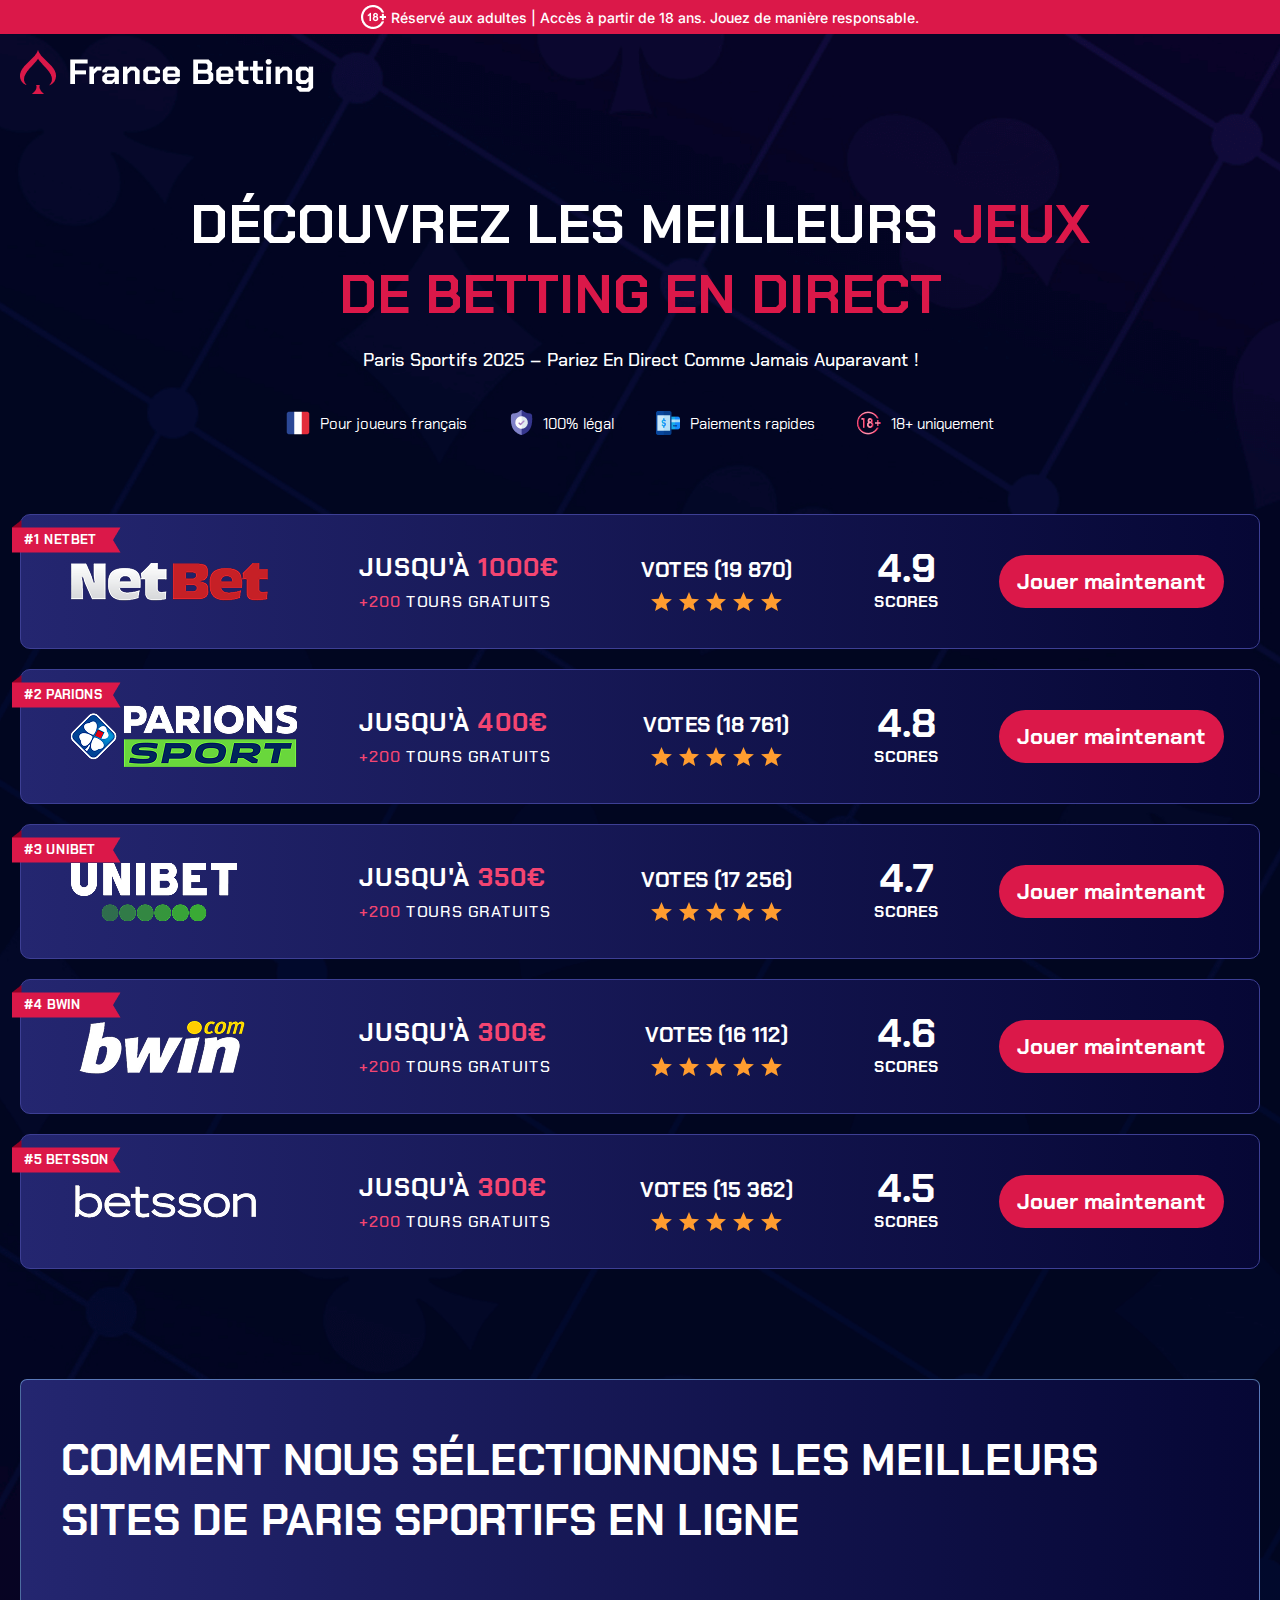
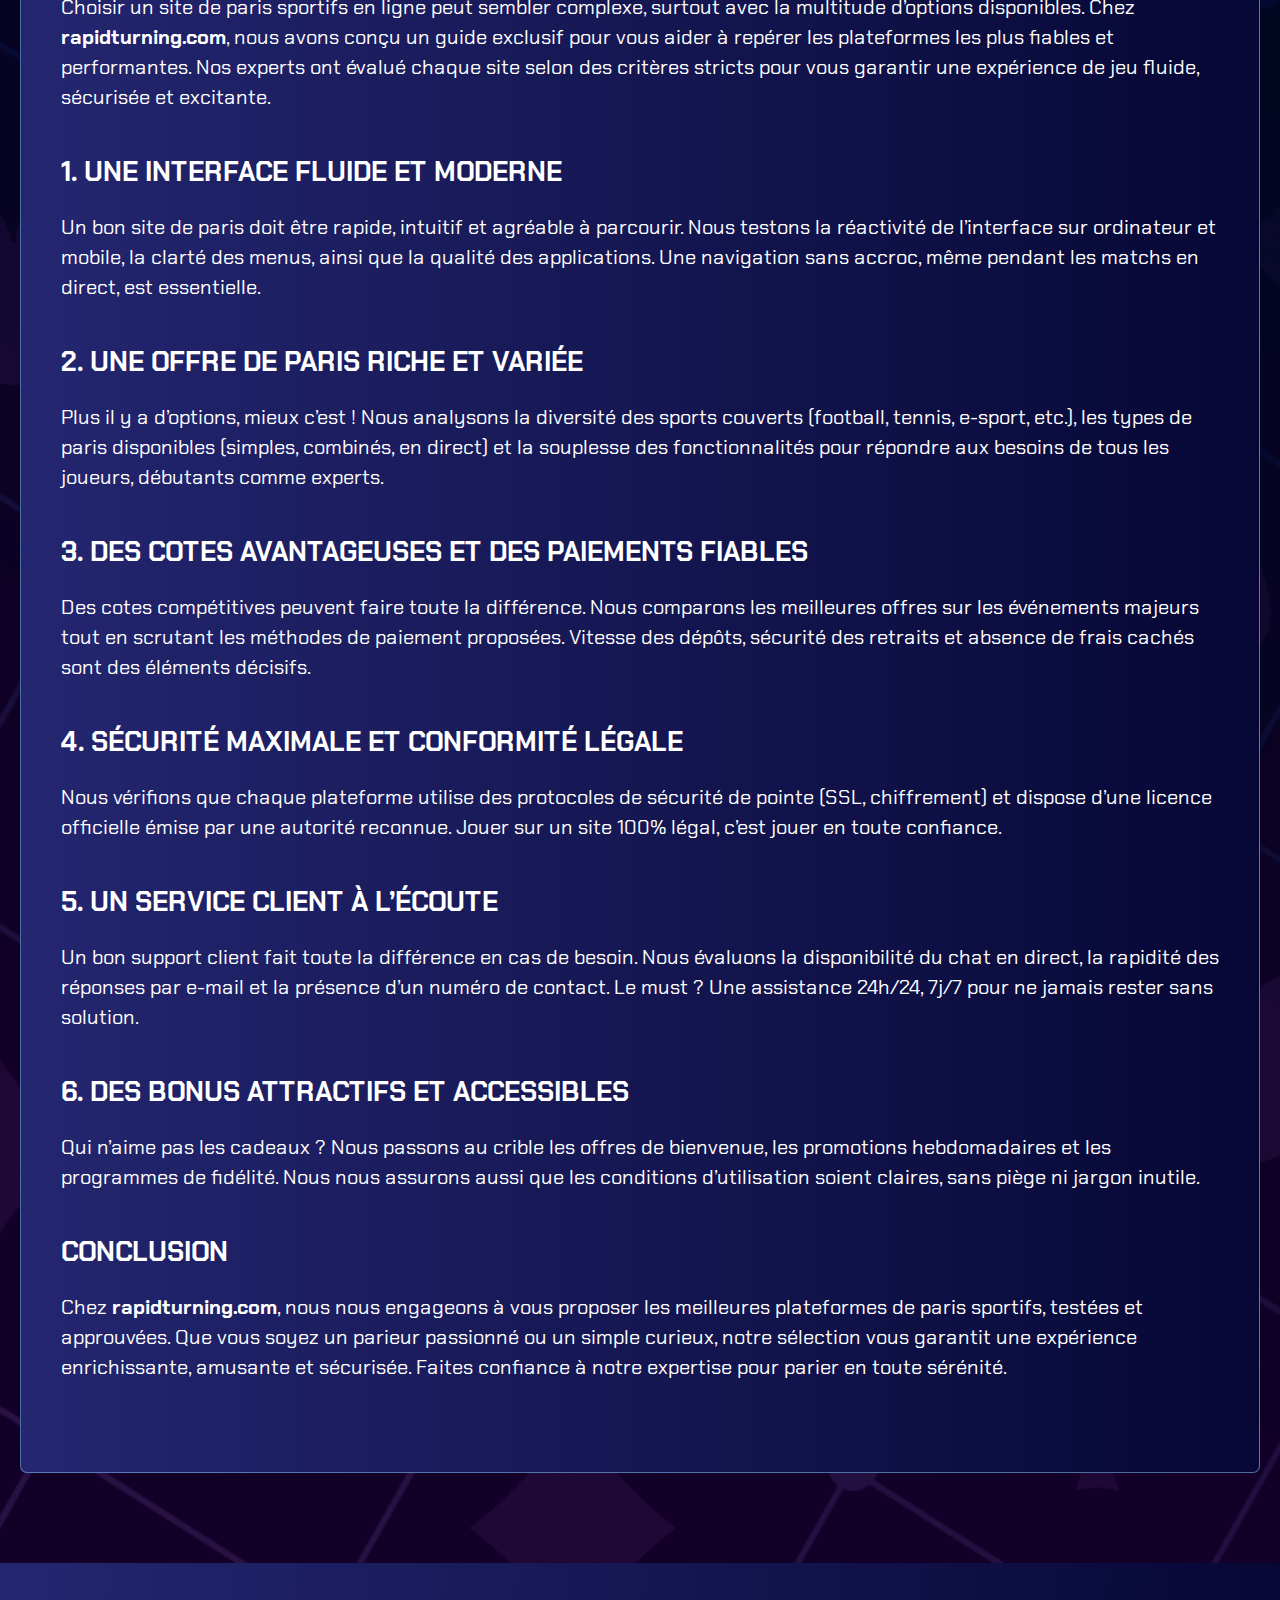
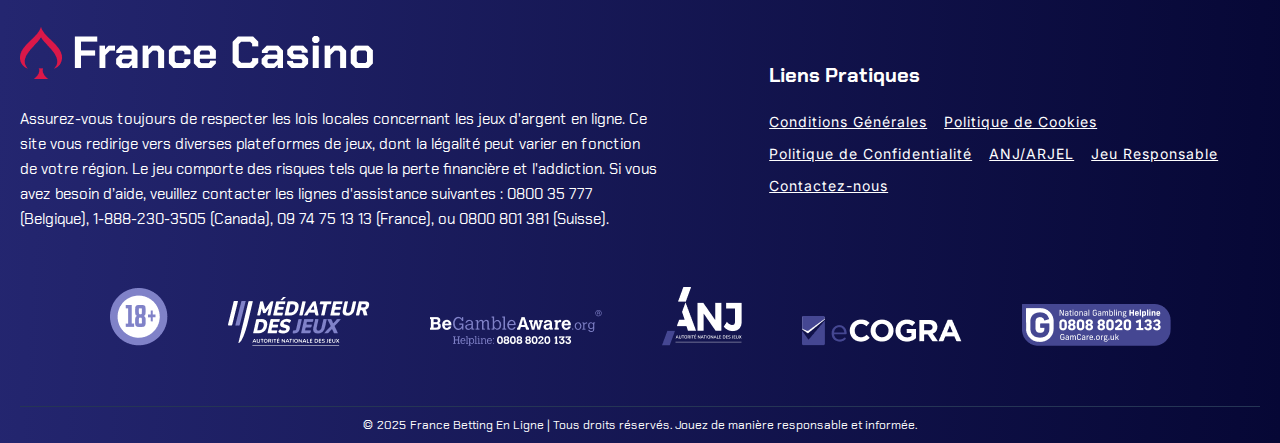
<file: index.html>
<!DOCTYPE html>
<html lang="fr">
	<head>
		<meta charset="UTF-8">
		<meta http-equiv="X-UA-Compatible" content="IE=edge">
		<meta name="viewport" content="width=device-width, initial-scale=1, shrink-to-fit=no">
		<meta name="keywords" content="Betting en ligne, France Betting, jeux d'argent, machines à sous, jeux de table, Betting français, bonus de bienvenue, Betting sécurisé, jeux en direct, Betting mobile">
		<meta name="description" content="France Betting - Découvrez les meilleurs jeux de betting en ligne en France. Profitez de bonus exclusifs, jeux sécurisés, et une expérience inoubliable.">
		<meta name="author" content="France Betting">
		<meta name="designer" content="France Betting">
		<meta name="robots" content="index, follow">
		<meta name="language" content="fr">
		<meta property="og:title" content="France Betting - Le Meilleur Betting en Ligne en France">
		<meta property="og:description" content="Jouez aux meilleurs jeux de Betting en ligne avec France Betting. Gagnez des bonus, explorez les machines à sous, le blackjack, la roulette et bien plus.">
		<meta property="og:url" content="https://rapidturning.com">
		<meta property="og:type" content="website">
		<meta property="og:image" content="https://rapidturning.com/img/og-image.jpg">
		<title>France Betting - Le Meilleur Betting en Ligne en France</title>
		<link rel="shortcut icon" href="img/favicon.png" type="image/x-icon">
		<link rel="stylesheet" href="style.css" />
		<link rel="stylesheet" href="css/responsive.css" />
	</head>
	<body>
		<section class="headertop-area">
			<div class="headertop-part">
			  <p><img src="img/img18+.png" alt="18+"> Réservé aux adultes | Accès à partir de 18 ans. Jouez de manière responsable.</p>
			</div>
		</section>
		<section class="mainarea">
			<header class="header-area">
				<div class="container">
					<div class="header-part">
						<div class="header-logo">
							<a href="index.html"><img src="img/logo.png" alt="logo" /></a>
						</div>
						
					</div>
				</div>
			</header>
			<section class="hero-area">
				<div class="container">
				  <div class="hero-part">
					<h1>Découvrez les meilleurs <span>jeux de Betting en direct</span></h1>
					<h5>Paris sportifs 2025 – Pariez en direct comme jamais auparavant !</h5>
					<ul>
					  <li><img src="img/herologo1.png" alt="Joueurs Français" /><p>Pour joueurs français</p></li>
					  <li><img src="img/herologo2.png" alt="Légal" /><p>100% légal</p></li>
					  <li><img src="img/herologo3.png" alt="Paiement rapide" /><p>Paiements rapides</p></li>
					  <li><img src="img/herologo4.png" alt="18+" /><p>18+ uniquement</p></li>
					</ul>
				  </div>
				</div>
			</section>
			<section class="freesping-area">
				<div class="container">
				  <div class="freesping-part">
					<div class="freespingpart">
					  <div class="freespingitem1">
						<div class="freespinglogos">
						  <a href="https://www.netbet.fr/" target="_blank">
							<img src="img/freespinglogo1.png" alt="Logo NetBet France" />
						  </a>
						</div>
						<div class="freespingrg-part">
						  <div class="freespingitem3">
							<h3>4.9</h3>
							<p>scores</p>
						  </div>
						</div>
					  </div>
					  <div class="freespingitem2">
						<div class="freespingtext1">
						  <h3>Jusqu'à <span>1000€</span></h3>
						  <p><span>+200</span> TOURS GRATUITS</p>
						</div>
						<div class="freespingtext2">
						  <h3>Votes (19 870)</h3>
						  <img src="img/star.svg" alt="Étoile de notation" />
						</div>
					  </div>
					  <div class="freespingitem3 sppingrt">
						<h3>4.9</h3>
						<p>scores</p>
					  </div>
					  <div class="freespingitem4">
						<a href="https://www.netbet.fr/" target="_blank">Jouer maintenant</a>
					  </div>
					  <div class="offerpart">
						<div class="innteroffer">
						  <p>#1 NetBet</p>
						  <img src="img/smbg.png" alt="Arrière-plan NetBet" />
						</div>
					  </div>
					</div>
					<div class="freespingpart">
					  <div class="freespingitem1">
						<div class="freespinglogos">
						  <a href="https://www.parionssport.fdj.fr/" target="_blank">
							<img src="img/freespinglogo2.png" alt="Logo ParionsSport FDJ" />
						  </a>
						</div>
						<div class="freespingrg-part">
						  <div class="freespingitem3">
							<h3>4.8</h3>
							<p>scores</p>
						  </div>
						</div>
					  </div>
					  <div class="freespingitem2">
						<div class="freespingtext1">
						  <h3>Jusqu'à <span>400€</span></h3>
						  <p><span>+200</span> TOURS GRATUITS</p>
						</div>
						<div class="freespingtext2">
						  <h3>Votes (18 761)</h3>
						  <img src="img/star.svg" alt="Étoile de notation" />
						</div>
					  </div>
					  <div class="freespingitem3 sppingrt">
						<h3>4.8</h3>
						<p>scores</p>
					  </div>
					  <div class="freespingitem4">
						<a href="https://www.parionssport.fdj.fr/" target="_blank">Jouer maintenant</a>
					  </div>
					  <div class="offerpart">
						<div class="innteroffer">
						  <p>#2 Parions</p>
						  <img src="img/smbg.png" alt="Arrière-plan ParionsSport" />
						</div>
					  </div>
					</div>
					<div class="freespingpart">
					  <div class="freespingitem1">
						<div class="freespinglogos">
						  <a href="https://www.unibet.fr/pari-sportif-poker/" target="_blank">
							<img src="img/freespinglogo3.png" alt="Logo Unibet France" />
						  </a>
						</div>
						<div class="freespingrg-part">
						  <div class="freespingitem3">
							<h3>4.7</h3>
							<p>scores</p>
						  </div>
						</div>
					  </div>
					  <div class="freespingitem2">
						<div class="freespingtext1">
						  <h3>Jusqu'à <span>350€</span></h3>
						  <p><span>+200</span> TOURS GRATUITS</p>
						</div>
						<div class="freespingtext2">
						  <h3>Votes (17 256)</h3>
						  <img src="img/star.svg" alt="Étoile de notation" />
						</div>
					  </div>
					  <div class="freespingitem3 sppingrt">
						<h3>4.7</h3>
						<p>scores</p>
					  </div>
					  <div class="freespingitem4">
						<a href="https://www.unibet.fr/pari-sportif-poker/" target="_blank">Jouer maintenant</a>
					  </div>
					  <div class="offerpart">
						<div class="innteroffer">
						  <p>#3 Unibet</p>
						  <img src="img/smbg.png" alt="Arrière-plan Unibet" />
						</div>
					  </div>
					</div>
					<div class="freespingpart">
					  <div class="freespingitem1">
						<div class="freespinglogos">
						  <a href="https://sports.bwin.fr/fr/sports" target="_blank">
							<img src="img/freespinglogo4.png" alt="Logo Bwin France" />
						  </a>
						</div>
						<div class="freespingrg-part">
						  <div class="freespingitem3">
							<h3>4.6</h3>
							<p>scores</p>
						  </div>
						</div>
					  </div>
					  <div class="freespingitem2">
						<div class="freespingtext1">
						  <h3>Jusqu'à <span>300€</span></h3>
						  <p><span>+200</span> TOURS GRATUITS</p>
						</div>
						<div class="freespingtext2">
						  <h3>Votes (16 112)</h3>
						  <img src="img/star.svg" alt="Étoile de notation" />
						</div>
					  </div>
					  <div class="freespingitem3 sppingrt">
						<h3>4.6</h3>
						<p>scores</p>
					  </div>
					  <div class="freespingitem4">
						<a href="https://sports.bwin.fr/fr/sports" target="_blank">Jouer maintenant</a>
					  </div>
					  <div class="offerpart">
						<div class="innteroffer">
						  <p>#4 Bwin</p>
						  <img src="img/smbg.png" alt="Arrière-plan Bwin" />
						</div>
					  </div>
					</div>
					<div class="freespingpart">
					  <div class="freespingitem1">
						<div class="freespinglogos">
						  <a href="https://betsson.fr/fr" target="_blank">
							<img src="img/freespinglogo5.png" alt="Logo Betsson France" />
						  </a>
						</div>
						<div class="freespingrg-part">
						  <div class="freespingitem3">
							<h3>4.5</h3>
							<p>scores</p>
						  </div>
						</div>
					  </div>
					  <div class="freespingitem2">
						<div class="freespingtext1">
						  <h3>Jusqu'à <span>300€</span></h3>
						  <p><span>+200</span> TOURS GRATUITS</p>
						</div>
						<div class="freespingtext2">
						  <h3>Votes (15 362)</h3>
						  <img src="img/star.svg" alt="Étoile de notation" />
						</div>
					  </div>
					  <div class="freespingitem3 sppingrt">
						<h3>4.5</h3>
						<p>scores</p>
					  </div>
					  <div class="freespingitem4">
						<a href="https://betsson.fr/fr" target="_blank">Jouer maintenant</a>
					  </div>
					  <div class="offerpart">
						<div class="innteroffer">
						  <p>#5 Betsson</p>
						  <img src="img/smbg.png" alt="Arrière-plan Betsson" />
						</div>
					  </div>
					</div>
				  </div>
				</div>
			</section>
			<section class="innertext-area">
				<div class="container">
					<div class="innertext-part">
						<h2>Comment Nous Sélectionnons les Meilleurs Sites de Paris Sportifs en Ligne</h2>
						<p>Choisir un site de paris sportifs en ligne peut sembler complexe, surtout avec la multitude d’options disponibles. Chez <strong>rapidturning.com</strong>, nous avons conçu un guide exclusif pour vous aider à repérer les plateformes les plus fiables et performantes. Nos experts ont évalué chaque site selon des critères stricts pour vous garantir une expérience de jeu fluide, sécurisée et excitante.</p>
						
						<h3>1. Une Interface Fluide et Moderne</h3>
						<p>Un bon site de paris doit être rapide, intuitif et agréable à parcourir. Nous testons la réactivité de l’interface sur ordinateur et mobile, la clarté des menus, ainsi que la qualité des applications. Une navigation sans accroc, même pendant les matchs en direct, est essentielle.</p>
			
						<h3>2. Une Offre de Paris Riche et Variée</h3>
						<p>Plus il y a d’options, mieux c’est ! Nous analysons la diversité des sports couverts (football, tennis, e-sport, etc.), les types de paris disponibles (simples, combinés, en direct) et la souplesse des fonctionnalités pour répondre aux besoins de tous les joueurs, débutants comme experts.</p>
			
						<h3>3. Des Cotes Avantageuses et des Paiements Fiables</h3>
						<p>Des cotes compétitives peuvent faire toute la différence. Nous comparons les meilleures offres sur les événements majeurs tout en scrutant les méthodes de paiement proposées. Vitesse des dépôts, sécurité des retraits et absence de frais cachés sont des éléments décisifs.</p>
			
						<h3>4. Sécurité Maximale et Conformité Légale</h3>
						<p>Nous vérifions que chaque plateforme utilise des protocoles de sécurité de pointe (SSL, chiffrement) et dispose d’une licence officielle émise par une autorité reconnue. Jouer sur un site 100% légal, c’est jouer en toute confiance.</p>
			
						<h3>5. Un Service Client à l’Écoute</h3>
						<p>Un bon support client fait toute la différence en cas de besoin. Nous évaluons la disponibilité du chat en direct, la rapidité des réponses par e-mail et la présence d’un numéro de contact. Le must ? Une assistance 24h/24, 7j/7 pour ne jamais rester sans solution.</p>
			
						<h3>6. Des Bonus Attractifs et Accessibles</h3>
						<p>Qui n’aime pas les cadeaux ? Nous passons au crible les offres de bienvenue, les promotions hebdomadaires et les programmes de fidélité. Nous nous assurons aussi que les conditions d’utilisation soient claires, sans piège ni jargon inutile.</p>
			
						<h3>Conclusion</h3>
						<p>Chez <strong>rapidturning.com</strong>, nous nous engageons à vous proposer les meilleures plateformes de paris sportifs, testées et approuvées. Que vous soyez un parieur passionné ou un simple curieux, notre sélection vous garantit une expérience enrichissante, amusante et sécurisée. Faites confiance à notre expertise pour parier en toute sérénité.</p>
					</div>
				</div>
			</section>
		</section>
		<footer class="footer-area">
			<div class="container">
				<div class="footer-part">
					
					<div class="interftrpart">
						<div class="interftr-left">
							<div class="footer-logo">
								<a href="index.html"><img src="img/footerlogo.png" alt="Logo France Betting" /></a>
							</div>
							<div class="footertext">
								<p>Assurez-vous toujours de respecter les lois locales concernant les jeux d'argent en ligne. Ce site vous redirige vers diverses plateformes de jeux, dont la légalité peut varier en fonction de votre région. Le jeu comporte des risques tels que la perte financière et l'addiction. Si vous avez besoin d’aide, veuillez contacter les lignes d'assistance suivantes : 0800 35 777 (Belgique), 1-888-230-3505 (Canada), 09 74 75 13 13 (France), ou 0800 801 381 (Suisse).</p>
							</div>
						</div>
						<div class="interftr-right">
							<div class="footer-nav">
								<h3>Liens Pratiques</h3>
								<ul>
									<li><a href="termsandconditions.html">Conditions Générales</a></li>
									<li><a href="cookiepolicy.html">Politique de Cookies</a></li>
									<li><a href="privacypolicy.html">Politique de Confidentialité</a></li>
									<li><a href="anj.html">ANJ/ARJEL</a></li>
									<li><a href="responsiblegamingpage.html">Jeu Responsable</a></li>
									<li><a href="mailto:info@rapidturning.com">Contactez-nous</a></li>
								</ul>
							</div>
						</div>
					</div>
					
					<div class="footerlogos">
						<ul>
							<li><a><img src="img/footerlogo1.png" alt="Logo Partenaire 1" /></a></li>
							<li><a href="https://mediateurdesjeuxenligne.fr/" target="_blank"><img src="img/footerlogo2.png" alt="Logo Partenaire 2" /></a></li>
							<li><a href="https://www.gambleaware.org/" target="_blank"><img src="img/footerlogo3.png" alt="Logo Partenaire 3" /></a></li>
							<li><a href="https://anj.fr/" target="_blank"><img src="img/footerlogo4.png" alt="Logo Partenaire 4" /></a></li>
							<li><a href="https://ecogra.org/" target="_blank"><img src="img/footerlogo5.png" alt="Logo Partenaire 5" /></a></li>
							<li><a href="https://www.gamcare.org.uk/" target="_blank"><img src="img/footerlogo6.png" alt="Logo Partenaire 6" /></a></li>
						</ul>
					</div>
					
					
					<div class="footer-nav footer-nav2">
						<h3>Ressources Importantes</h3>
						<ul>
							<li><a href="termsandconditions.html">Conditions Générales</a></li>
							<li><a href="cookiepolicy.html">Politique de Cookies</a></li>
							<li><a href="privacypolicy.html">Politique de Confidentialité</a></li>
							<li><a href="anj.html">ANJ/ARJEL</a></li>
							<li><a href="responsiblegamingpage.html">Jeu Responsable</a></li>
							<li><a href="mailto:info@rapidturning.com">Contactez-nous</a></li>
						</ul>
					</div>
					
				</div>
				<div class="footer-copyright">
					<p>&copy; 2025 France Betting En Ligne | Tous droits réservés. Jouez de manière responsable et informée.</p>
				</div>
			</div>
		</footer>
		<script src="https://cdnjs.cloudflare.com/ajax/libs/jquery/3.7.1/jquery.js"></script>
		<script src="js/scripts.js"></script>
	</body>
</html>
</file>
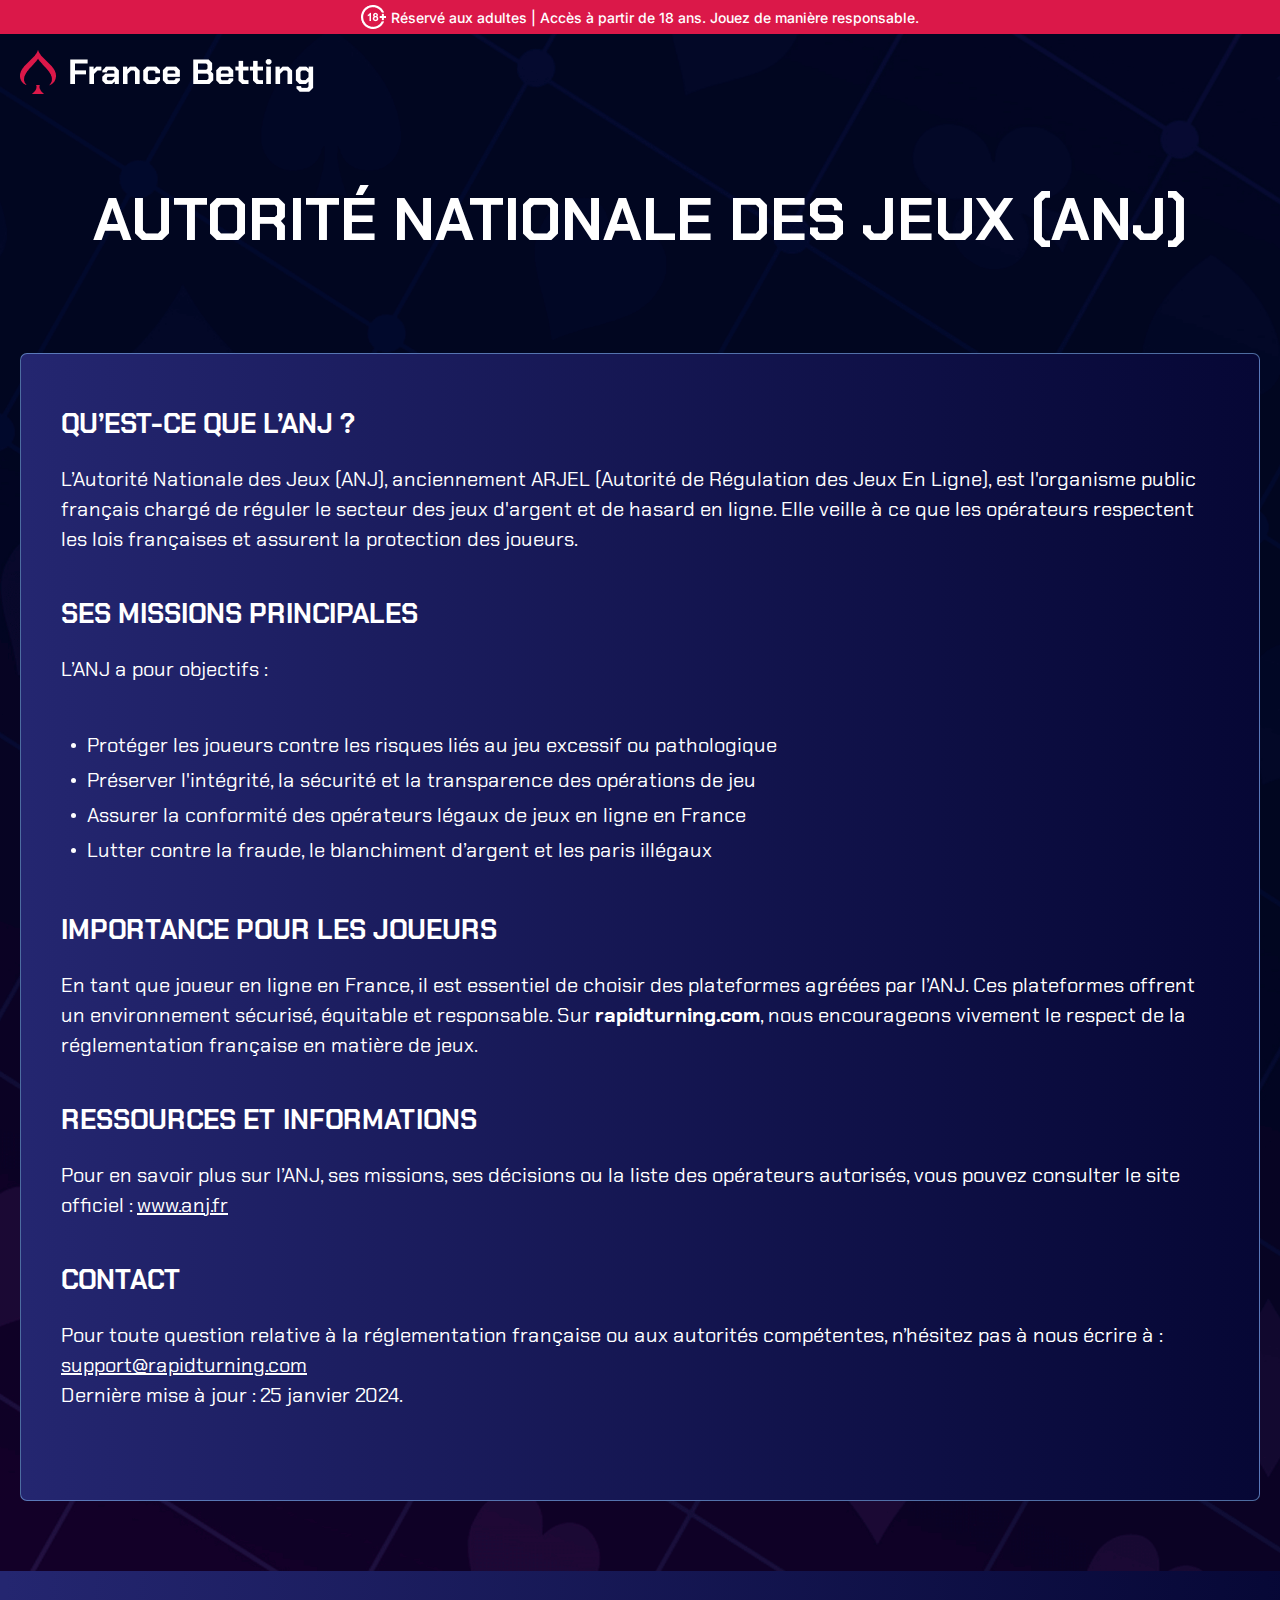
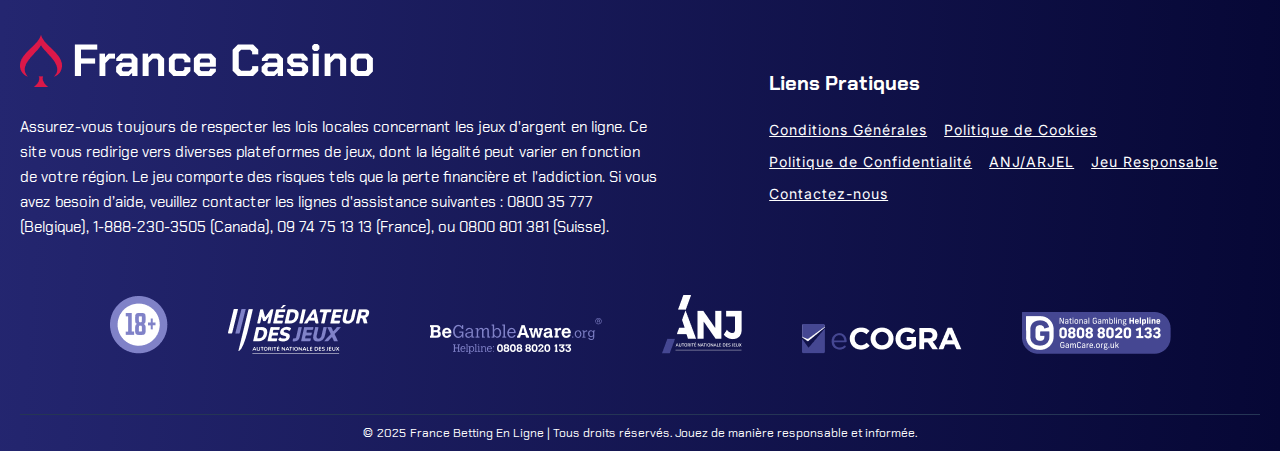
<file: anj.html>
<!DOCTYPE html>
<html lang="fr">
	<head>
		<meta charset="UTF-8">
		<meta http-equiv="X-UA-Compatible" content="IE=edge">
		<meta name="viewport" content="width=device-width, initial-scale=1, shrink-to-fit=no">
		<meta name="keywords" content="ANJ, ARJEL, régulation jeux en ligne, autorité de régulation, France Betting, sécurité betting, licence jeu, jeu légal en France">
		<meta name="description" content="Découvrez le rôle de l'ANJ (ex-ARJEL) dans la régulation des jeux d'argent en ligne en France. France Betting respecte les normes de sécurité et de légalité.">
		<meta name="author" content="France Betting">
		<meta name="designer" content="France Betting">
		<meta name="robots" content="index, follow">
		<meta name="language" content="fr">
		<meta property="og:title" content="ANJ / ARJEL - Régulation des Jeux en Ligne | France Betting">
		<meta property="og:description" content="Apprenez comment l'ANJ garantit un environnement de jeu sécurisé et réglementé sur France Betting.">
		<meta property="og:url" content="https://rapidturning.com/anj.html">
		<meta property="og:type" content="website">
		<meta property="og:image" content="https://rapidturning.com/img/og-image.jpg">
		<title>ANJ / ARJEL - Régulation des Jeux en Ligne | France Betting</title>
		<link rel="shortcut icon" href="img/favicon.png" type="image/x-icon">
		<link rel="stylesheet" href="style.css" />
		<link rel="stylesheet" href="css/responsive.css" />
	</head>	
	<body>
		<section class="headertop-area">
			<div class="headertop-part">
			  <p><img src="img/img18+.png" alt="18+"> Réservé aux adultes | Accès à partir de 18 ans. Jouez de manière responsable.</p>
			</div>
		</section>
		<section class="mainarea">
			<header class="header-area1">
				<div class="container">
					<div class="header-part">
						<div class="header-logo">
							<a href="index.html"><img src="img/logo.png" alt="logo" /></a>
						</div>
					</div>
				</div>
			</header>
			<section class="innertext-area1">
				<div class="container">
					<div class="innertext-heading">
						<h2>Autorité Nationale des Jeux (ANJ)</h2>
					</div>
					<div class="innertext-part">
						<h3>Qu’est-ce que l’ANJ ?</h3>
						<p>L’Autorité Nationale des Jeux (ANJ), anciennement ARJEL (Autorité de Régulation des Jeux En Ligne), est l'organisme public français chargé de réguler le secteur des jeux d'argent et de hasard en ligne. Elle veille à ce que les opérateurs respectent les lois françaises et assurent la protection des joueurs.</p>
			
						<h3>Ses missions principales</h3>
						<p>L’ANJ a pour objectifs :</p>
						<ul>
							<li><span></span> <h6>Protéger les joueurs contre les risques liés au jeu excessif ou pathologique</h6></li>
							<li><span></span> <h6>Préserver l'intégrité, la sécurité et la transparence des opérations de jeu</h6></li>
							<li><span></span> <h6>Assurer la conformité des opérateurs légaux de jeux en ligne en France</h6></li>
							<li><span></span> <h6>Lutter contre la fraude, le blanchiment d’argent et les paris illégaux</h6></li>
						</ul>
			
						<h3>Importance pour les joueurs</h3>
						<p>En tant que joueur en ligne en France, il est essentiel de choisir des plateformes agréées par l’ANJ. Ces plateformes offrent un environnement sécurisé, équitable et responsable. Sur <strong>rapidturning.com</strong>, nous encourageons vivement le respect de la réglementation française en matière de jeux.</p>
			
						<h3>Ressources et informations</h3>
						<p>Pour en savoir plus sur l’ANJ, ses missions, ses décisions ou la liste des opérateurs autorisés, vous pouvez consulter le site officiel : <a href="https://anj.fr" target="_blank">www.anj.fr</a></p>
			
						<h3>Contact</h3>
						<p>Pour toute question relative à la réglementation française ou aux autorités compétentes, n’hésitez pas à nous écrire à : <a href="mailto:support@rapidturning.com">support@rapidturning.com</a><br>Dernière mise à jour : 25 janvier 2024.</p>
					</div>
				</div>
			</section>
			
		</section>
		<footer class="footer-area">
			<div class="container">
				<div class="footer-part">
					
					<div class="interftrpart">
						<div class="interftr-left">
							<div class="footer-logo">
								<a href="index.html"><img src="img/footerlogo.png" alt="Logo France Betting" /></a>
							</div>
							<div class="footertext">
								<p>Assurez-vous toujours de respecter les lois locales concernant les jeux d'argent en ligne. Ce site vous redirige vers diverses plateformes de jeux, dont la légalité peut varier en fonction de votre région. Le jeu comporte des risques tels que la perte financière et l'addiction. Si vous avez besoin d’aide, veuillez contacter les lignes d'assistance suivantes : 0800 35 777 (Belgique), 1-888-230-3505 (Canada), 09 74 75 13 13 (France), ou 0800 801 381 (Suisse).</p>
							</div>
						</div>
						<div class="interftr-right">
							<div class="footer-nav">
								<h3>Liens Pratiques</h3>
								<ul>
									<li><a href="termsandconditions.html">Conditions Générales</a></li>
									<li><a href="cookiepolicy.html">Politique de Cookies</a></li>
									<li><a href="privacypolicy.html">Politique de Confidentialité</a></li>
									<li><a href="anj.html">ANJ/ARJEL</a></li>
									<li><a href="responsiblegamingpage.html">Jeu Responsable</a></li>
									<li><a href="mailto:info@rapidturning.com">Contactez-nous</a></li>
								</ul>
							</div>
						</div>
					</div>
					
					<div class="footerlogos">
						<ul>
							<li><a><img src="img/footerlogo1.png" alt="Logo Partenaire 1" /></a></li>
							<li><a href="https://mediateurdesjeuxenligne.fr/" target="_blank"><img src="img/footerlogo2.png" alt="Logo Partenaire 2" /></a></li>
							<li><a href="https://www.gambleaware.org/" target="_blank"><img src="img/footerlogo3.png" alt="Logo Partenaire 3" /></a></li>
							<li><a href="https://anj.fr/" target="_blank"><img src="img/footerlogo4.png" alt="Logo Partenaire 4" /></a></li>
							<li><a href="https://ecogra.org/" target="_blank"><img src="img/footerlogo5.png" alt="Logo Partenaire 5" /></a></li>
							<li><a href="https://www.gamcare.org.uk/" target="_blank"><img src="img/footerlogo6.png" alt="Logo Partenaire 6" /></a></li>
						</ul>
					</div>
					
					
					<div class="footer-nav footer-nav2">
						<h3>Ressources Importantes</h3>
						<ul>
							<li><a href="cookiepolicy.html">Politique de Cookies</a></li>
							<li><a href="privacypolicy.html">Politique de Confidentialité</a></li>
							<li><a href="anj.html">ANJ - Autorité des Jeux</a></li>
							<li><a href="responsiblegamingpage.html">Guide du Jeu Responsable</a></li>
						</ul>
					</div>
					
				</div>
				<div class="footer-copyright">
					<p>&copy; 2025 France Betting En Ligne | Tous droits réservés. Jouez de manière responsable et informée.</p>
				</div>
			</div>
		</footer>
		<script src="https://cdnjs.cloudflare.com/ajax/libs/jquery/3.7.1/jquery.js"></script>
		<script src="js/scripts.js"></script>
	</body>
</html>
</file>
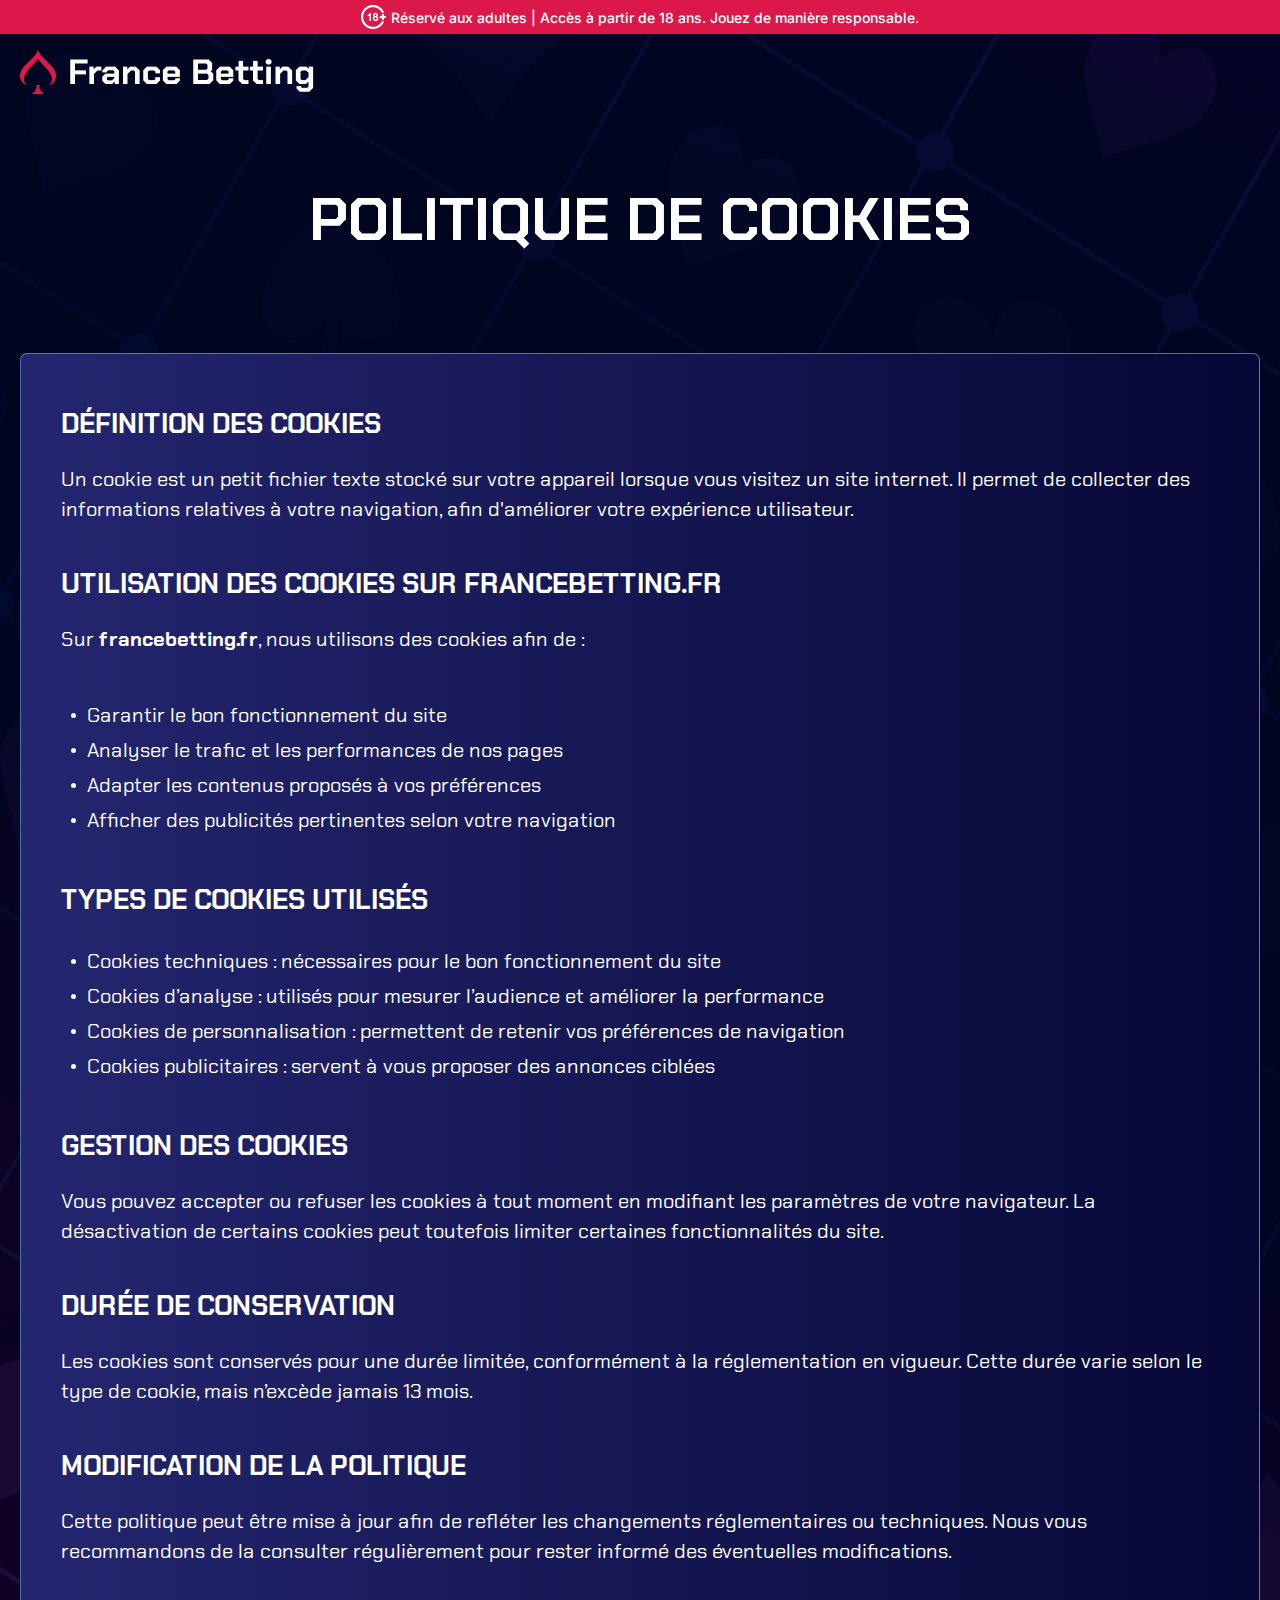
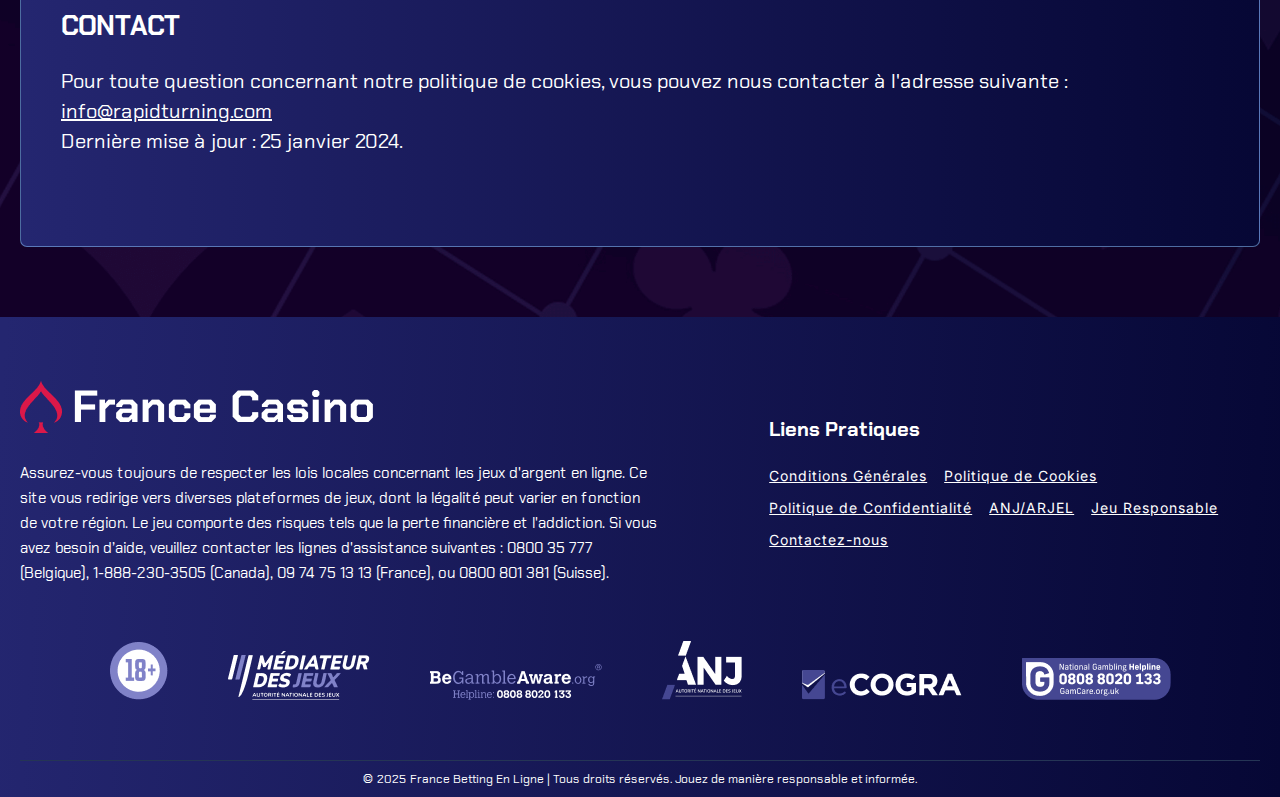
<file: cookiepolicy.html>
<!DOCTYPE html>
<html lang="fr">
	<head>
		<meta charset="UTF-8">
		<meta http-equiv="X-UA-Compatible" content="IE=edge">
		<meta name="viewport" content="width=device-width, initial-scale=1, shrink-to-fit=no">
		<meta name="keywords" content="politique de cookies, cookies betting, France Betting, cookies site web, données personnelles, cookies en ligne, cookies navigateur">
		<meta name="description" content="Découvrez la politique de cookies de France Betting. Informez-vous sur l'utilisation des cookies pour une navigation optimale et personnalisée.">
		<meta name="author" content="France Betting">
		<meta name="designer" content="France Betting">
		<meta name="robots" content="index, follow">
		<meta name="language" content="fr">
		<meta property="og:title" content="Politique de Cookies | France Betting">
		<meta property="og:description" content="Apprenez comment France Betting utilise les cookies pour améliorer votre expérience de jeu en ligne.">
		<meta property="og:url" content="https://francebetting.fr/cookiepolicy.html">
		<meta property="og:type" content="website">
		<meta property="og:image" content="https://francebetting.fr/img/og-image.jpg">
		<title>Politique de Cookies | France Betting</title>
		<link rel="shortcut icon" href="img/favicon.png" type="image/x-icon">
		<link rel="stylesheet" href="style.css" />
		<link rel="stylesheet" href="css/responsive.css" />
	</head>
	<body>
		<section class="headertop-area">
			<div class="headertop-part">
			  <p><img src="img/img18+.png" alt="18+"> Réservé aux adultes | Accès à partir de 18 ans. Jouez de manière responsable.</p>
			</div>
		</section>
		<section class="mainarea">
			<header class="header-area1">
				<div class="container">
					<div class="header-part">
						<!-- header logo start-->
						<div class="header-logo">
							<a href="index.html"><img src="img/logo.png" alt="logo" /></a>
						</div>
					</div>
				</div>
			</header>
			<section class="innertext-area1">
				<div class="container">
					<div class="innertext-heading">
						<h2>Politique de Cookies</h2>
					</div>
					<div class="innertext-part">
						<h3>Définition des cookies</h3>
						<p>Un cookie est un petit fichier texte stocké sur votre appareil lorsque vous visitez un site internet. Il permet de collecter des informations relatives à votre navigation, afin d'améliorer votre expérience utilisateur.</p>
			
						<h3>Utilisation des cookies sur francebetting.fr</h3>
						<p>Sur <strong>francebetting.fr</strong>, nous utilisons des cookies afin de :</p>
						<ul>
							<li><span></span> <h6>Garantir le bon fonctionnement du site</h6></li>
							<li><span></span> <h6>Analyser le trafic et les performances de nos pages</h6></li>
							<li><span></span> <h6>Adapter les contenus proposés à vos préférences</h6></li>
							<li><span></span> <h6>Afficher des publicités pertinentes selon votre navigation</h6></li>
						</ul>
			
						<h3>Types de cookies utilisés</h3>
						<ul>
							<li><span></span> <h6>Cookies techniques : nécessaires pour le bon fonctionnement du site</h6></li>
							<li><span></span> <h6>Cookies d’analyse : utilisés pour mesurer l’audience et améliorer la performance</h6></li>
							<li><span></span> <h6>Cookies de personnalisation : permettent de retenir vos préférences de navigation</h6></li>
							<li><span></span> <h6>Cookies publicitaires : servent à vous proposer des annonces ciblées</h6></li>
						</ul>
			
						<h3>Gestion des cookies</h3>
						<p>Vous pouvez accepter ou refuser les cookies à tout moment en modifiant les paramètres de votre navigateur. La désactivation de certains cookies peut toutefois limiter certaines fonctionnalités du site.</p>
			
						<h3>Durée de conservation</h3>
						<p>Les cookies sont conservés pour une durée limitée, conformément à la réglementation en vigueur. Cette durée varie selon le type de cookie, mais n’excède jamais 13 mois.</p>
			
						<h3>Modification de la politique</h3>
						<p>Cette politique peut être mise à jour afin de refléter les changements réglementaires ou techniques. Nous vous recommandons de la consulter régulièrement pour rester informé des éventuelles modifications.</p>
			
						<h3>Contact</h3>
						<p>Pour toute question concernant notre politique de cookies, vous pouvez nous contacter à l'adresse suivante : <a href="mailto:info@rapidturning.com">info@rapidturning.com</a><br>Dernière mise à jour : 25 janvier 2024.</p>
					</div>
				</div>
			</section>
		</section>
		<footer class="footer-area">
			<div class="container">
				<div class="footer-part">
					
					<div class="interftrpart">
						<div class="interftr-left">
							<div class="footer-logo">
								<a href="index.html"><img src="img/footerlogo.png" alt="Logo France Betting" /></a>
							</div>
							<div class="footertext">
								<p>Assurez-vous toujours de respecter les lois locales concernant les jeux d'argent en ligne. Ce site vous redirige vers diverses plateformes de jeux, dont la légalité peut varier en fonction de votre région. Le jeu comporte des risques tels que la perte financière et l'addiction. Si vous avez besoin d’aide, veuillez contacter les lignes d'assistance suivantes : 0800 35 777 (Belgique), 1-888-230-3505 (Canada), 09 74 75 13 13 (France), ou 0800 801 381 (Suisse).</p>
							</div>
						</div>
						<div class="interftr-right">
							<div class="footer-nav">
								<h3>Liens Pratiques</h3>
								<ul>
									<li><a href="termsandconditions.html">Conditions Générales</a></li>
									<li><a href="cookiepolicy.html">Politique de Cookies</a></li>
									<li><a href="privacypolicy.html">Politique de Confidentialité</a></li>
									<li><a href="anj.html">ANJ/ARJEL</a></li>
									<li><a href="responsiblegamingpage.html">Jeu Responsable</a></li>
									<li><a href="mailto:info@rapidturning.com">Contactez-nous</a></li>
								</ul>
							</div>
						</div>
					</div>
					
					<div class="footerlogos">
						<ul>
							<li><a><img src="img/footerlogo1.png" alt="Logo Partenaire 1" /></a></li>
							<li><a href="https://mediateurdesjeuxenligne.fr/" target="_blank"><img src="img/footerlogo2.png" alt="Logo Partenaire 2" /></a></li>
							<li><a href="https://www.gambleaware.org/" target="_blank"><img src="img/footerlogo3.png" alt="Logo Partenaire 3" /></a></li>
							<li><a href="https://anj.fr/" target="_blank"><img src="img/footerlogo4.png" alt="Logo Partenaire 4" /></a></li>
							<li><a href="https://ecogra.org/" target="_blank"><img src="img/footerlogo5.png" alt="Logo Partenaire 5" /></a></li>
							<li><a href="https://www.gamcare.org.uk/" target="_blank"><img src="img/footerlogo6.png" alt="Logo Partenaire 6" /></a></li>
						</ul>
					</div>
					
					
					<div class="footer-nav footer-nav2">
						<h3>Ressources Importantes</h3>
						<ul>
							<li><a href="termsandconditions.html">Conditions Générales</a></li>
							<li><a href="cookiepolicy.html">Politique de Cookies</a></li>
							<li><a href="privacypolicy.html">Politique de Confidentialité</a></li>
							<li><a href="anj.html">ANJ/ARJEL</a></li>
							<li><a href="responsiblegamingpage.html">Jeu Responsable</a></li>
							<li><a href="mailto:info@rapidturning.com">Contactez-nous</a></li>
						</ul>
					</div>
					
				</div>
				<div class="footer-copyright">
					<p>&copy; 2025 France Betting En Ligne | Tous droits réservés. Jouez de manière responsable et informée.</p>
				</div>
			</div>
		</footer>
		<script src="https://cdnjs.cloudflare.com/ajax/libs/jquery/3.7.1/jquery.js"></script>
		<script src="js/scripts.js"></script>
	</body>
</html>
</file>
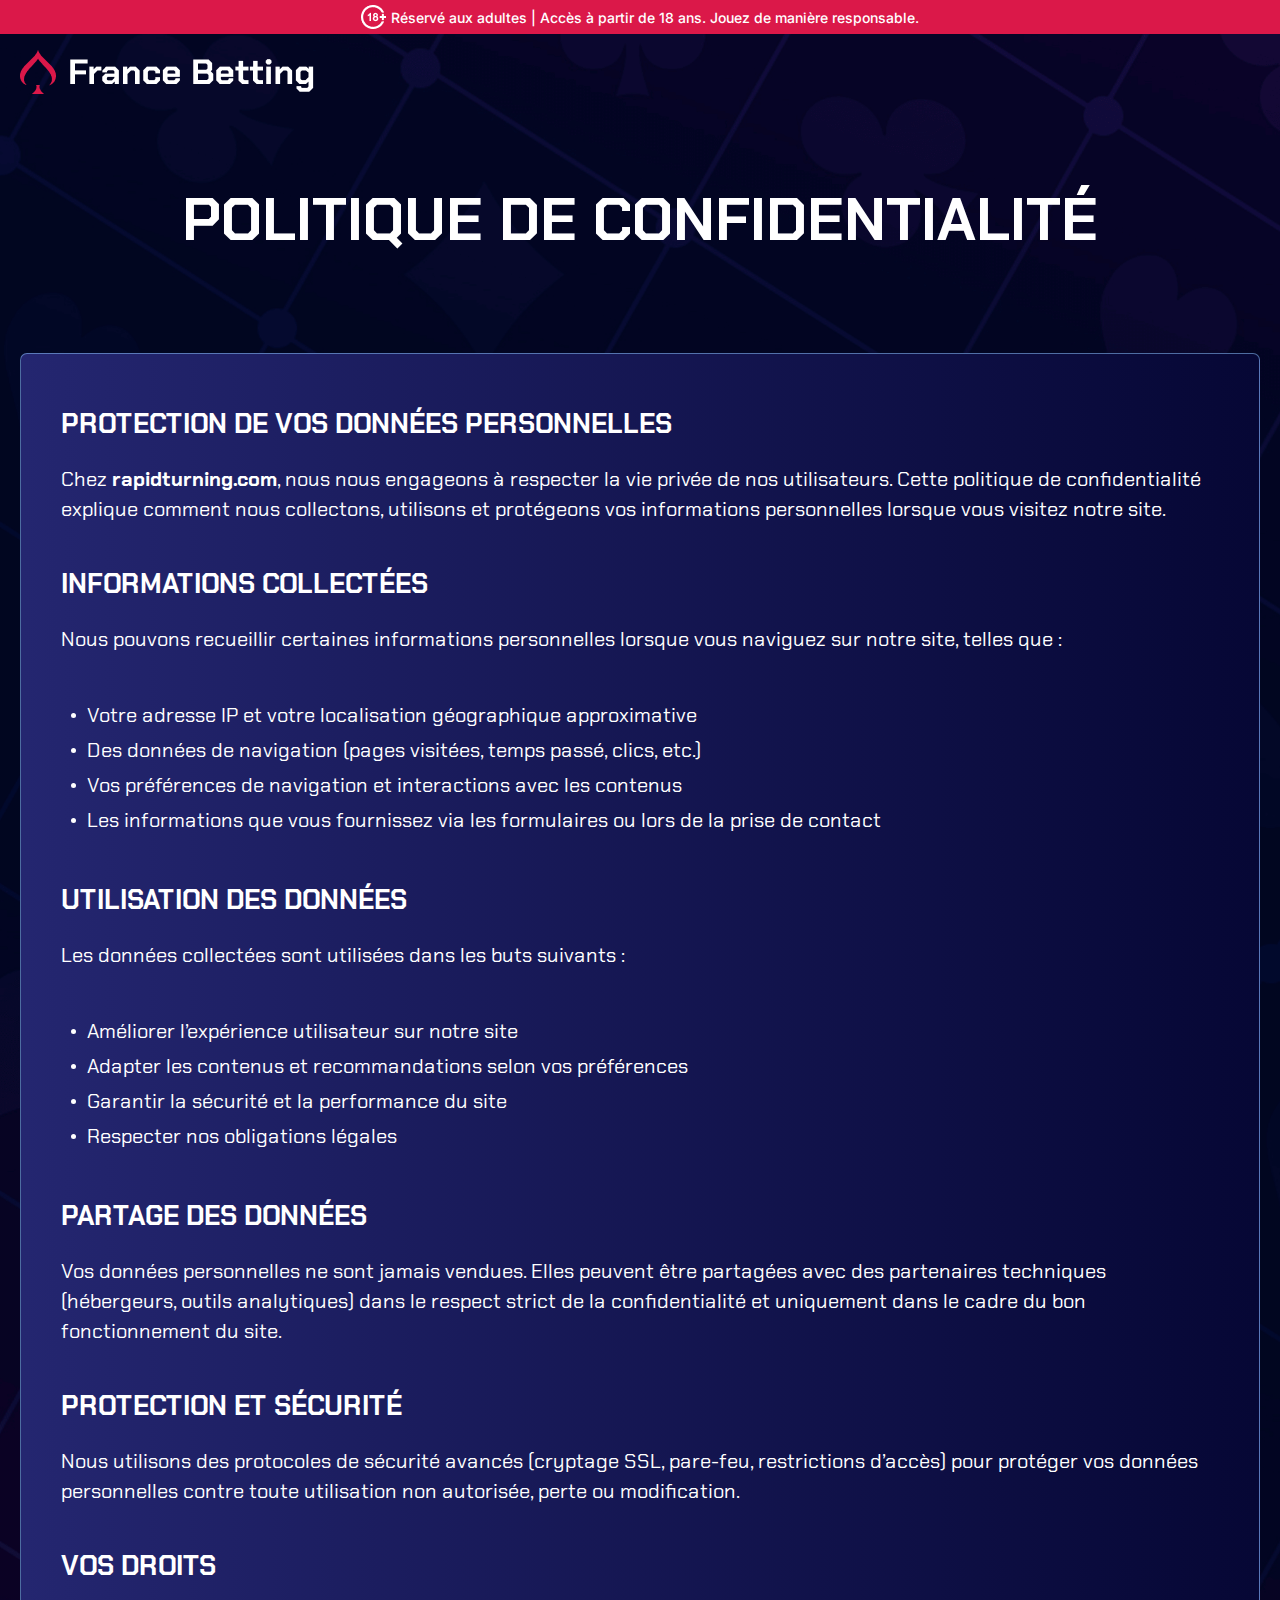
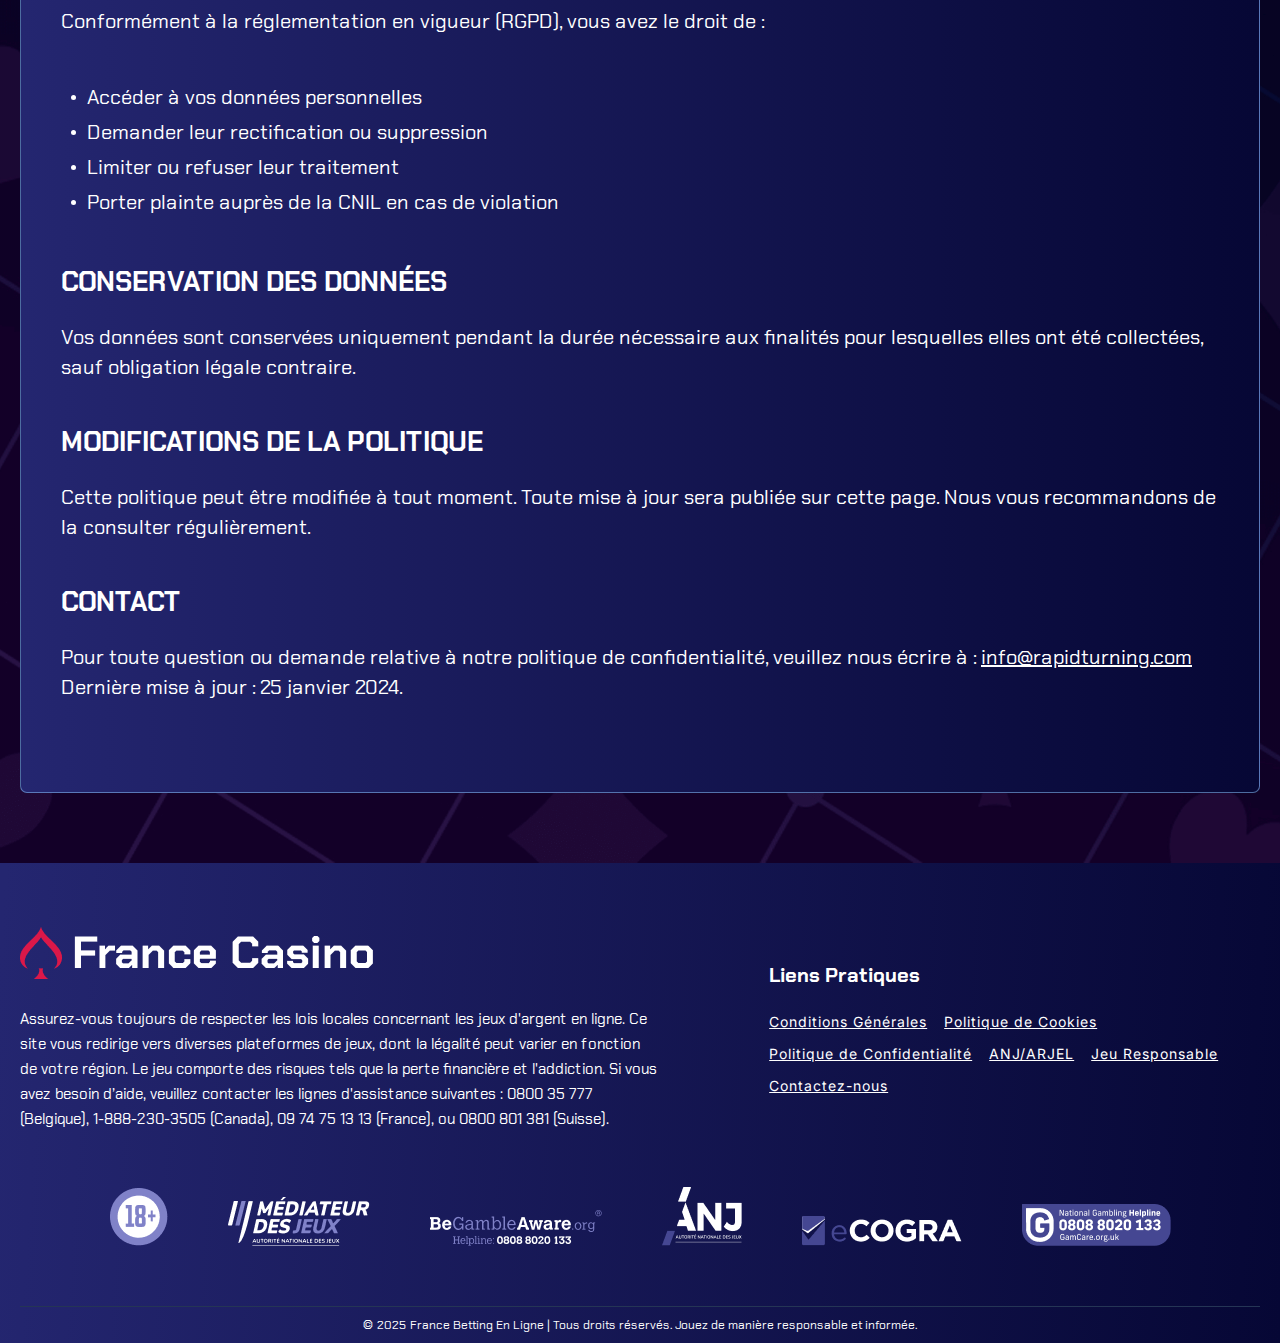
<file: privacypolicy.html>
<!DOCTYPE html>
<html lang="fr">
	<head>
		<meta charset="UTF-8">
		<meta http-equiv="X-UA-Compatible" content="IE=edge">
		<meta name="viewport" content="width=device-width, initial-scale=1, shrink-to-fit=no">
		<meta name="keywords" content="politique de confidentialité, données personnelles, RGPD, protection vie privée, France Betting, sécurité des données, confidentialité des joueurs">
		<meta name="description" content="Découvrez la politique de confidentialité de France Betting. Nous protégeons vos données personnelles conformément au RGPD. Informez-vous sur vos droits et notre engagement.">
		<meta name="author" content="France Betting">
		<meta name="designer" content="France Betting">
		<meta name="robots" content="index, follow">
		<meta name="language" content="fr">
		<meta property="og:title" content="Politique de Confidentialité | France Betting">
		<meta property="og:description" content="France Betting s'engage à protéger votre vie privée. Consultez notre politique de confidentialité pour tout savoir sur la collecte et l’utilisation de vos données.">
		<meta property="og:url" content="https://rapidturning.com/privacypolicy.html">
		<meta property="og:type" content="website">
		<meta property="og:image" content="https://rapidturning.com/img/og-image.jpg">
		<title>Politique de Confidentialité | France Betting</title>
		<link rel="shortcut icon" href="img/favicon.png" type="image/x-icon">
		<link rel="stylesheet" href="style.css" />
		<link rel="stylesheet" href="css/responsive.css" />
	</head>	
	<body>
		<section class="headertop-area">
			<div class="headertop-part">
			  <p><img src="img/img18+.png" alt="18+"> Réservé aux adultes | Accès à partir de 18 ans. Jouez de manière responsable.</p>
			</div>
		</section>
		<section class="mainarea">
			<header class="header-area1">
				<div class="container">
					<div class="header-part">
						<div class="header-logo">
							<a href="index.html"><img src="img/logo.png" alt="logo" /></a>
						</div>
					</div>
				</div>
			</header>
			<section class="innertext-area1">
				<div class="container">
					<div class="innertext-heading">
						<h2>Politique de Confidentialité</h2>
					</div>
					<div class="innertext-part">
						<h3>Protection de vos données personnelles</h3>
						<p>Chez <strong>rapidturning.com</strong>, nous nous engageons à respecter la vie privée de nos utilisateurs. Cette politique de confidentialité explique comment nous collectons, utilisons et protégeons vos informations personnelles lorsque vous visitez notre site.</p>
						
						<h3>Informations collectées</h3>
						<p>Nous pouvons recueillir certaines informations personnelles lorsque vous naviguez sur notre site, telles que :</p>
						<ul>
							<li><span></span> <h6>Votre adresse IP et votre localisation géographique approximative</h6></li>
							<li><span></span> <h6>Des données de navigation (pages visitées, temps passé, clics, etc.)</h6></li>
							<li><span></span> <h6>Vos préférences de navigation et interactions avec les contenus</h6></li>
							<li><span></span> <h6>Les informations que vous fournissez via les formulaires ou lors de la prise de contact</h6></li>
						</ul>
		
						<h3>Utilisation des données</h3>
						<p>Les données collectées sont utilisées dans les buts suivants :</p>
						<ul>
							<li><span></span> <h6>Améliorer l’expérience utilisateur sur notre site</h6></li>
							<li><span></span> <h6>Adapter les contenus et recommandations selon vos préférences</h6></li>
							<li><span></span> <h6>Garantir la sécurité et la performance du site</h6></li>
							<li><span></span> <h6>Respecter nos obligations légales</h6></li>
						</ul>
		
						<h3>Partage des données</h3>
						<p>Vos données personnelles ne sont jamais vendues. Elles peuvent être partagées avec des partenaires techniques (hébergeurs, outils analytiques) dans le respect strict de la confidentialité et uniquement dans le cadre du bon fonctionnement du site.</p>
		
						<h3>Protection et sécurité</h3>
						<p>Nous utilisons des protocoles de sécurité avancés (cryptage SSL, pare-feu, restrictions d’accès) pour protéger vos données personnelles contre toute utilisation non autorisée, perte ou modification.</p>
		
						<h3>Vos droits</h3>
						<p>Conformément à la réglementation en vigueur (RGPD), vous avez le droit de :</p>
						<ul>
							<li><span></span> <h6>Accéder à vos données personnelles</h6></li>
							<li><span></span> <h6>Demander leur rectification ou suppression</h6></li>
							<li><span></span> <h6>Limiter ou refuser leur traitement</h6></li>
							<li><span></span> <h6>Porter plainte auprès de la CNIL en cas de violation</h6></li>
						</ul>
		
						<h3>Conservation des données</h3>
						<p>Vos données sont conservées uniquement pendant la durée nécessaire aux finalités pour lesquelles elles ont été collectées, sauf obligation légale contraire.</p>
		
						<h3>Modifications de la politique</h3>
						<p>Cette politique peut être modifiée à tout moment. Toute mise à jour sera publiée sur cette page. Nous vous recommandons de la consulter régulièrement.</p>
		
						<h3>Contact</h3>
						<p>Pour toute question ou demande relative à notre politique de confidentialité, veuillez nous écrire à : <a href="mailto:info@rapidturning.com">info@rapidturning.com</a><br>Dernière mise à jour : 25 janvier 2024.</p>
					</div>
				</div>
			</section>
		</section>
		<footer class="footer-area">
			<div class="container">
				<div class="footer-part">
					
					<div class="interftrpart">
						<div class="interftr-left">
							<div class="footer-logo">
								<a href="index.html"><img src="img/footerlogo.png" alt="Logo France Betting" /></a>
							</div>
							<div class="footertext">
								<p>Assurez-vous toujours de respecter les lois locales concernant les jeux d'argent en ligne. Ce site vous redirige vers diverses plateformes de jeux, dont la légalité peut varier en fonction de votre région. Le jeu comporte des risques tels que la perte financière et l'addiction. Si vous avez besoin d’aide, veuillez contacter les lignes d'assistance suivantes : 0800 35 777 (Belgique), 1-888-230-3505 (Canada), 09 74 75 13 13 (France), ou 0800 801 381 (Suisse).</p>
							</div>
						</div>
						<div class="interftr-right">
							<div class="footer-nav">
								<h3>Liens Pratiques</h3>
								<ul>
									<li><a href="termsandconditions.html">Conditions Générales</a></li>
									<li><a href="cookiepolicy.html">Politique de Cookies</a></li>
									<li><a href="privacypolicy.html">Politique de Confidentialité</a></li>
									<li><a href="anj.html">ANJ/ARJEL</a></li>
									<li><a href="responsiblegamingpage.html">Jeu Responsable</a></li>
									<li><a href="mailto:info@rapidturning.com">Contactez-nous</a></li>
								</ul>
							</div>
						</div>
					</div>
					
					<div class="footerlogos">
						<ul>
							<li><a><img src="img/footerlogo1.png" alt="Logo Partenaire 1" /></a></li>
							<li><a href="https://mediateurdesjeuxenligne.fr/" target="_blank"><img src="img/footerlogo2.png" alt="Logo Partenaire 2" /></a></li>
							<li><a href="https://www.gambleaware.org/" target="_blank"><img src="img/footerlogo3.png" alt="Logo Partenaire 3" /></a></li>
							<li><a href="https://anj.fr/" target="_blank"><img src="img/footerlogo4.png" alt="Logo Partenaire 4" /></a></li>
							<li><a href="https://ecogra.org/" target="_blank"><img src="img/footerlogo5.png" alt="Logo Partenaire 5" /></a></li>
							<li><a href="https://www.gamcare.org.uk/" target="_blank"><img src="img/footerlogo6.png" alt="Logo Partenaire 6" /></a></li>
						</ul>
					</div>
					
					
					<div class="footer-nav footer-nav2">
						<h3>Ressources Importantes</h3>
						<ul>
							<li><a href="termsandconditions.html">Conditions Générales</a></li>
							<li><a href="cookiepolicy.html">Politique de Cookies</a></li>
							<li><a href="privacypolicy.html">Politique de Confidentialité</a></li>
							<li><a href="anj.html">ANJ/ARJEL</a></li>
							<li><a href="responsiblegamingpage.html">Jeu Responsable</a></li>
							<li><a href="mailto:info@rapidturning.com">Contactez-nous</a></li>
						</ul>
					</div>
					
				</div>
				<div class="footer-copyright">
					<p>&copy; 2025 France Betting En Ligne | Tous droits réservés. Jouez de manière responsable et informée.</p>
				</div>
			</div>
		</footer>
		<script src="https://cdnjs.cloudflare.com/ajax/libs/jquery/3.7.1/jquery.js"></script>
		<script src="js/scripts.js"></script>
	</body>
</html>
</file>
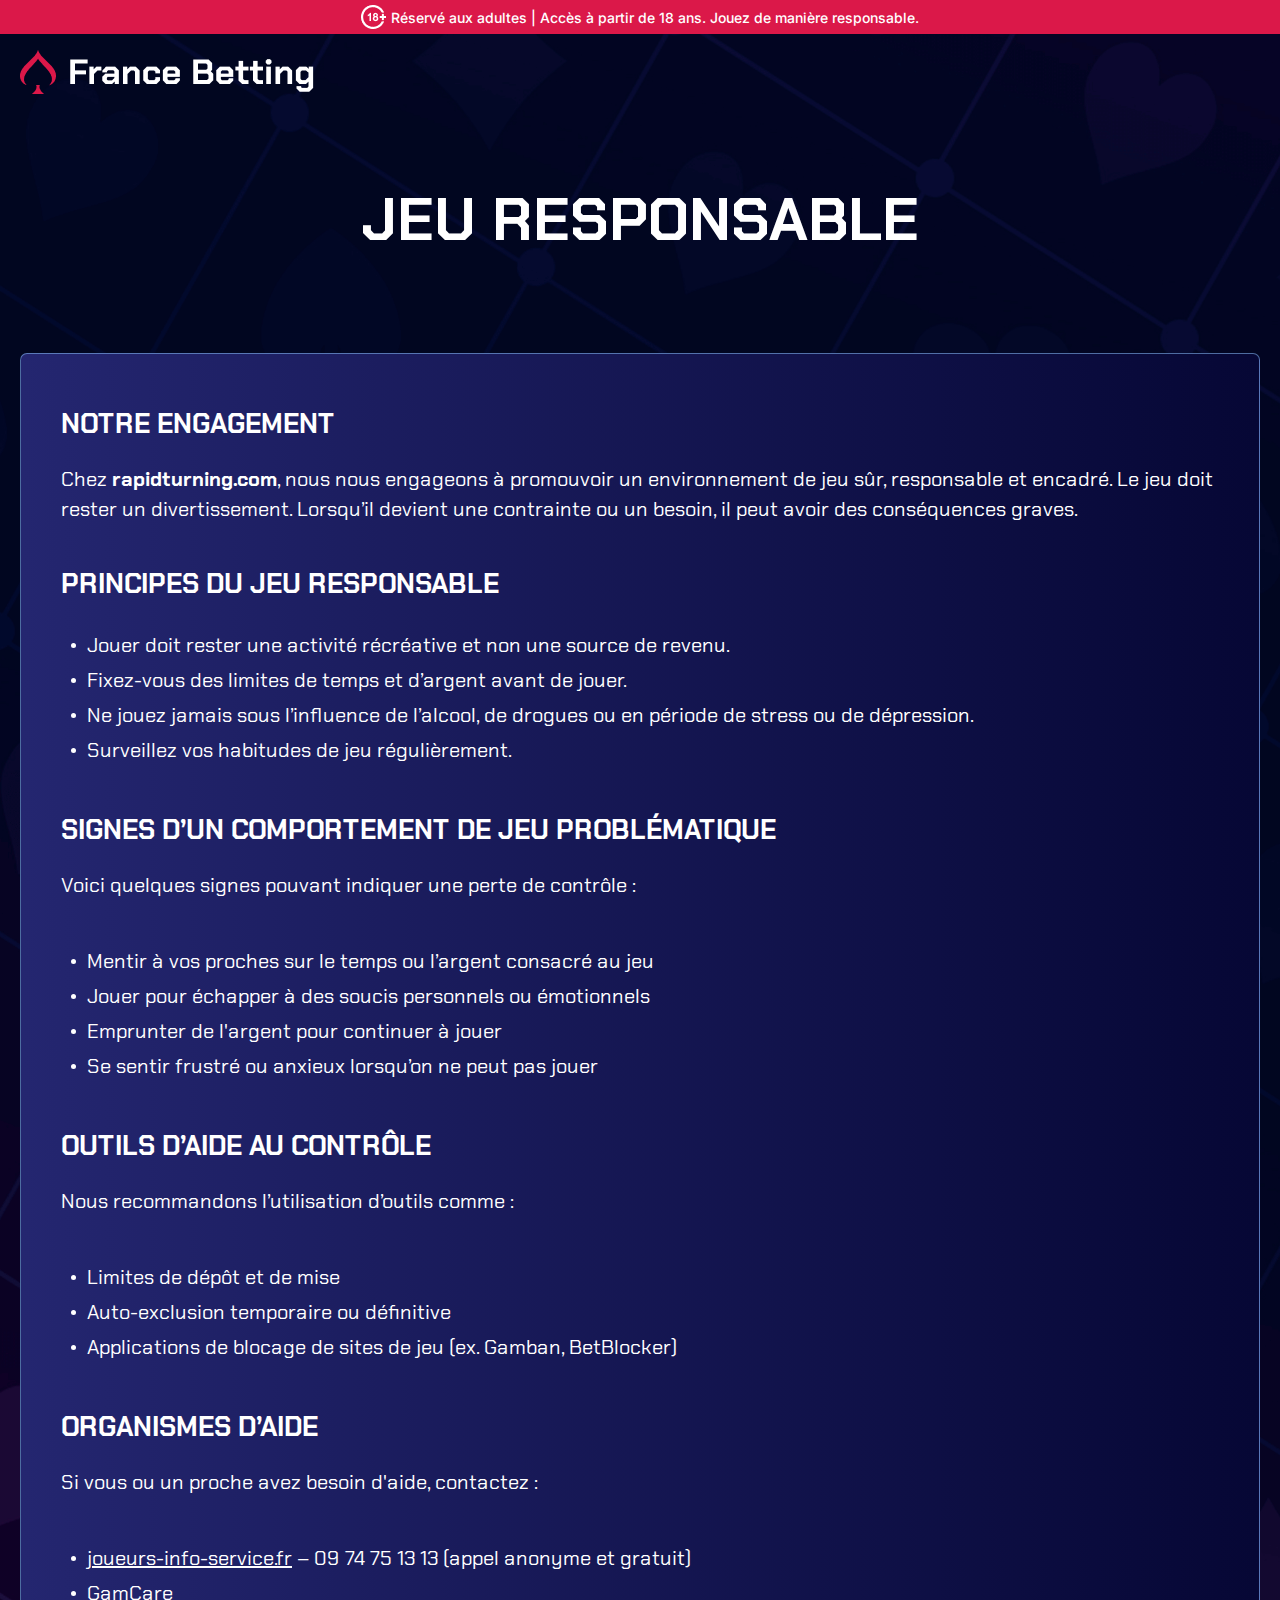
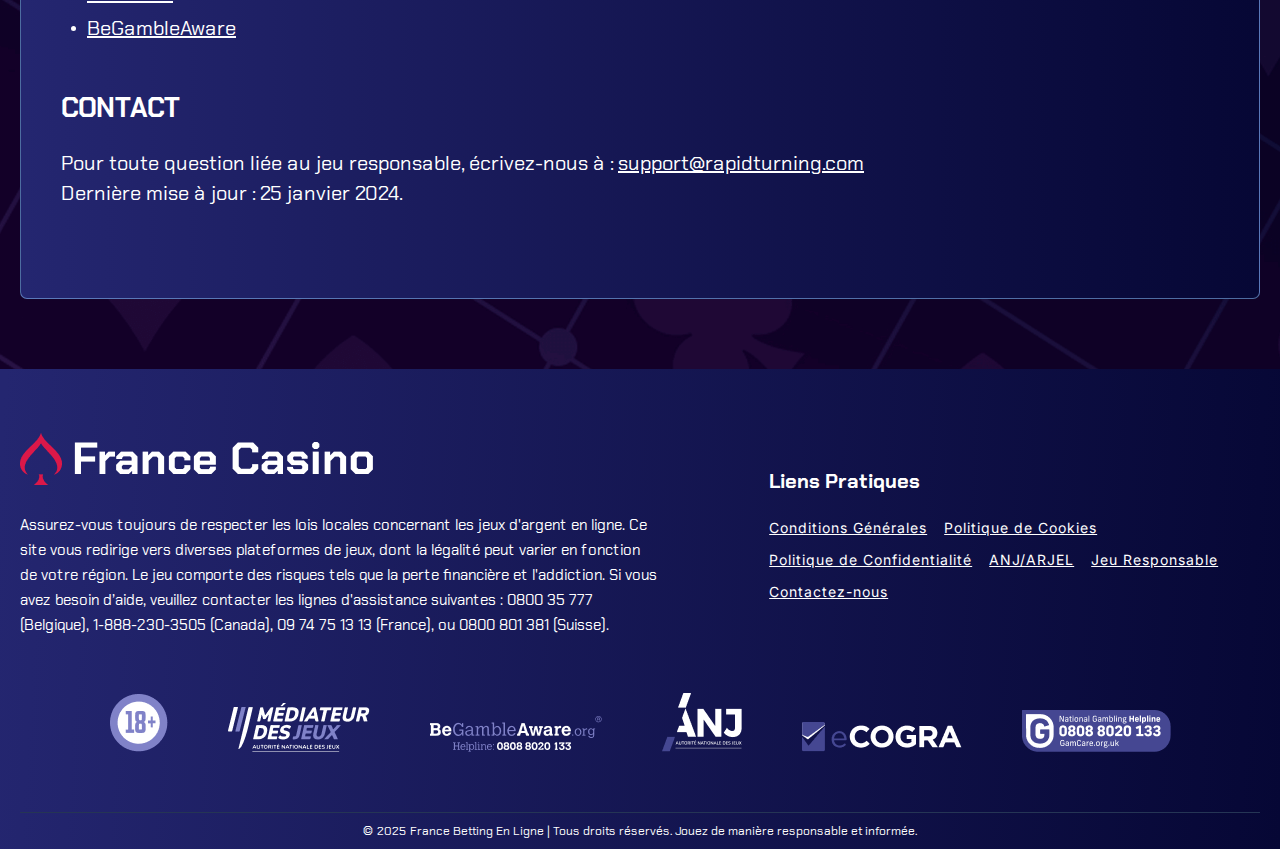
<file: responsiblegamingpage.html>
<!DOCTYPE html>
<html lang="fr">
	<head>
		<meta charset="UTF-8">
		<meta http-equiv="X-UA-Compatible" content="IE=edge">
		<meta name="viewport" content="width=device-width, initial-scale=1, shrink-to-fit=no">
		<meta name="keywords" content="jeu responsable, addiction au jeu, prévention, aide jeu compulsif, France Betting, jouer en sécurité, limites de jeu, soutien joueurs">
		<meta name="description" content="France Betting s'engage pour le jeu responsable. Découvrez nos conseils, outils de prévention et ressources pour jouer en toute sécurité et modération.">
		<meta name="author" content="France Betting">
		<meta name="designer" content="France Betting">
		<meta name="robots" content="index, follow">
		<meta name="language" content="fr">
		<meta property="og:title" content="Jeu Responsable | France Betting">
		<meta property="og:description" content="Protégez-vous contre les risques liés aux jeux d'argent. France Betting vous accompagne dans une pratique responsable et encadrée du jeu.">
		<meta property="og:url" content="https://rapidturning.com/responsiblegamingpage.html">
		<meta property="og:type" content="website">
		<meta property="og:image" content="https://rapidturning.com/img/og-image.jpg">
		<title>Jeu Responsable | France Betting</title>
		<link rel="shortcut icon" href="img/favicon.png" type="image/x-icon">
		<link rel="stylesheet" href="style.css" />
		<link rel="stylesheet" href="css/responsive.css" />
	</head>	
	<body>
		<section class="headertop-area">
			<div class="headertop-part">
			  <p><img src="img/img18+.png" alt="18+"> Réservé aux adultes | Accès à partir de 18 ans. Jouez de manière responsable.</p>
			</div>
		</section>
		<section class="mainarea">
			<header class="header-area1">
				<div class="container">
					<div class="header-part">
						<div class="header-logo">
							<a href="index.html"><img src="img/logo.png" alt="logo" /></a>
						</div>
					</div>
				</div>
			</header>
			<section class="innertext-area1">
				<div class="container">
					<div class="innertext-heading">
						<h2>Jeu Responsable</h2>
					</div>
					<div class="innertext-part">
						<h3>Notre engagement</h3>
						<p>Chez <strong>rapidturning.com</strong>, nous nous engageons à promouvoir un environnement de jeu sûr, responsable et encadré. Le jeu doit rester un divertissement. Lorsqu’il devient une contrainte ou un besoin, il peut avoir des conséquences graves.</p>
			
						<h3>Principes du jeu responsable</h3>
						<ul>
							<li><span></span> <h6>Jouer doit rester une activité récréative et non une source de revenu.</h6></li>
							<li><span></span> <h6>Fixez-vous des limites de temps et d’argent avant de jouer.</h6></li>
							<li><span></span> <h6>Ne jouez jamais sous l’influence de l’alcool, de drogues ou en période de stress ou de dépression.</h6></li>
							<li><span></span> <h6>Surveillez vos habitudes de jeu régulièrement.</h6></li>
						</ul>
			
						<h3>Signes d’un comportement de jeu problématique</h3>
						<p>Voici quelques signes pouvant indiquer une perte de contrôle :</p>
						<ul>
							<li><span></span> <h6>Mentir à vos proches sur le temps ou l’argent consacré au jeu</h6></li>
							<li><span></span> <h6>Jouer pour échapper à des soucis personnels ou émotionnels</h6></li>
							<li><span></span> <h6>Emprunter de l'argent pour continuer à jouer</h6></li>
							<li><span></span> <h6>Se sentir frustré ou anxieux lorsqu’on ne peut pas jouer</h6></li>
						</ul>
			
						<h3>Outils d’aide au contrôle</h3>
						<p>Nous recommandons l’utilisation d’outils comme :</p>
						<ul>
							<li><span></span> <h6>Limites de dépôt et de mise</h6></li>
							<li><span></span> <h6>Auto-exclusion temporaire ou définitive</h6></li>
							<li><span></span> <h6>Applications de blocage de sites de jeu (ex. Gamban, BetBlocker)</h6></li>
						</ul>
			
						<h3>Organismes d’aide</h3>
						<p>Si vous ou un proche avez besoin d'aide, contactez :</p>
						<ul>
							<li><span></span> <h6><a href="https://www.joueurs-info-service.fr" target="_blank">joueurs-info-service.fr</a> – 09 74 75 13 13 (appel anonyme et gratuit)</h6></li>
							<li><span></span> <h6><a href="https://www.gamcare.org.uk" target="_blank">GamCare</a></h6></li>
							<li><span></span> <h6><a href="https://www.gambleaware.org/" target="_blank">BeGambleAware</a></h6></li>
						</ul>
			
						<h3>Contact</h3>
						<p>Pour toute question liée au jeu responsable, écrivez-nous à : <a href="mailto:support@rapidturning.com">support@rapidturning.com</a><br>Dernière mise à jour : 25 janvier 2024.</p>
					</div>
				</div>
			</section>
		</section>
		<footer class="footer-area">
			<div class="container">
				<div class="footer-part">
					
					<div class="interftrpart">
						<div class="interftr-left">
							<div class="footer-logo">
								<a href="index.html"><img src="img/footerlogo.png" alt="Logo France Betting" /></a>
							</div>
							<div class="footertext">
								<p>Assurez-vous toujours de respecter les lois locales concernant les jeux d'argent en ligne. Ce site vous redirige vers diverses plateformes de jeux, dont la légalité peut varier en fonction de votre région. Le jeu comporte des risques tels que la perte financière et l'addiction. Si vous avez besoin d’aide, veuillez contacter les lignes d'assistance suivantes : 0800 35 777 (Belgique), 1-888-230-3505 (Canada), 09 74 75 13 13 (France), ou 0800 801 381 (Suisse).</p>
							</div>
						</div>
						<div class="interftr-right">
							<div class="footer-nav">
								<h3>Liens Pratiques</h3>
								<ul>
									<li><a href="termsandconditions.html">Conditions Générales</a></li>
									<li><a href="cookiepolicy.html">Politique de Cookies</a></li>
									<li><a href="privacypolicy.html">Politique de Confidentialité</a></li>
									<li><a href="anj.html">ANJ/ARJEL</a></li>
									<li><a href="responsiblegamingpage.html">Jeu Responsable</a></li>
									<li><a href="mailto:info@rapidturning.com">Contactez-nous</a></li>
								</ul>
							</div>
						</div>
					</div>
					
					<div class="footerlogos">
						<ul>
							<li><a><img src="img/footerlogo1.png" alt="Logo Partenaire 1" /></a></li>
							<li><a href="https://mediateurdesjeuxenligne.fr/" target="_blank"><img src="img/footerlogo2.png" alt="Logo Partenaire 2" /></a></li>
							<li><a href="https://www.gambleaware.org/" target="_blank"><img src="img/footerlogo3.png" alt="Logo Partenaire 3" /></a></li>
							<li><a href="https://anj.fr/" target="_blank"><img src="img/footerlogo4.png" alt="Logo Partenaire 4" /></a></li>
							<li><a href="https://ecogra.org/" target="_blank"><img src="img/footerlogo5.png" alt="Logo Partenaire 5" /></a></li>
							<li><a href="https://www.gamcare.org.uk/" target="_blank"><img src="img/footerlogo6.png" alt="Logo Partenaire 6" /></a></li>
						</ul>
					</div>
					
					
					<div class="footer-nav footer-nav2">
						<h3>Ressources Importantes</h3>
						<ul>
							<li><a href="cookiepolicy.html">Politique de Cookies</a></li>
							<li><a href="privacypolicy.html">Politique de Confidentialité</a></li>
							<li><a href="anj.html">ANJ - Autorité des Jeux</a></li>
							<li><a href="responsiblegamingpage.html">Guide du Jeu Responsable</a></li>
						</ul>
					</div>
					
				</div>
				<div class="footer-copyright">
					<p>&copy; 2025 France Betting En Ligne | Tous droits réservés. Jouez de manière responsable et informée.</p>
				</div>
			</div>
		</footer>
		<script src="https://cdnjs.cloudflare.com/ajax/libs/jquery/3.7.1/jquery.js"></script>
		<script src="js/scripts.js"></script>
	</body>
</html>
</file>
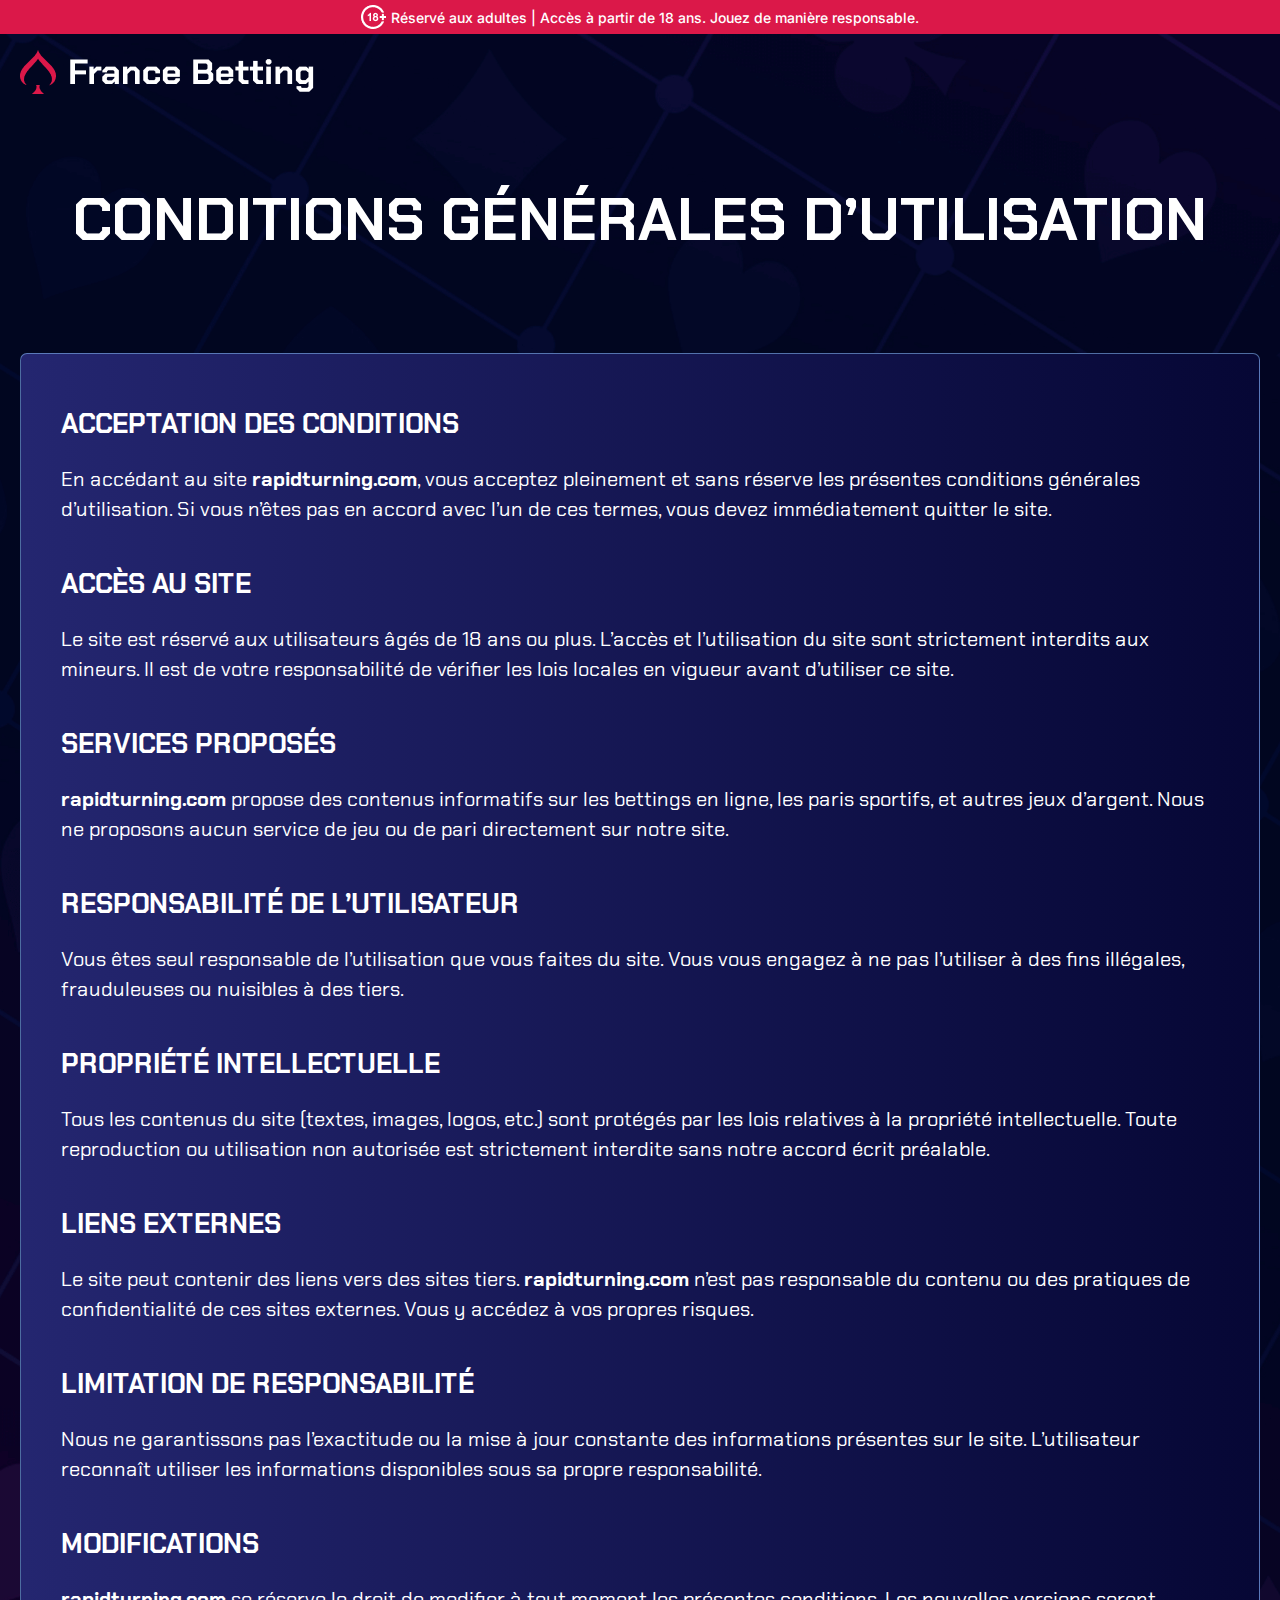
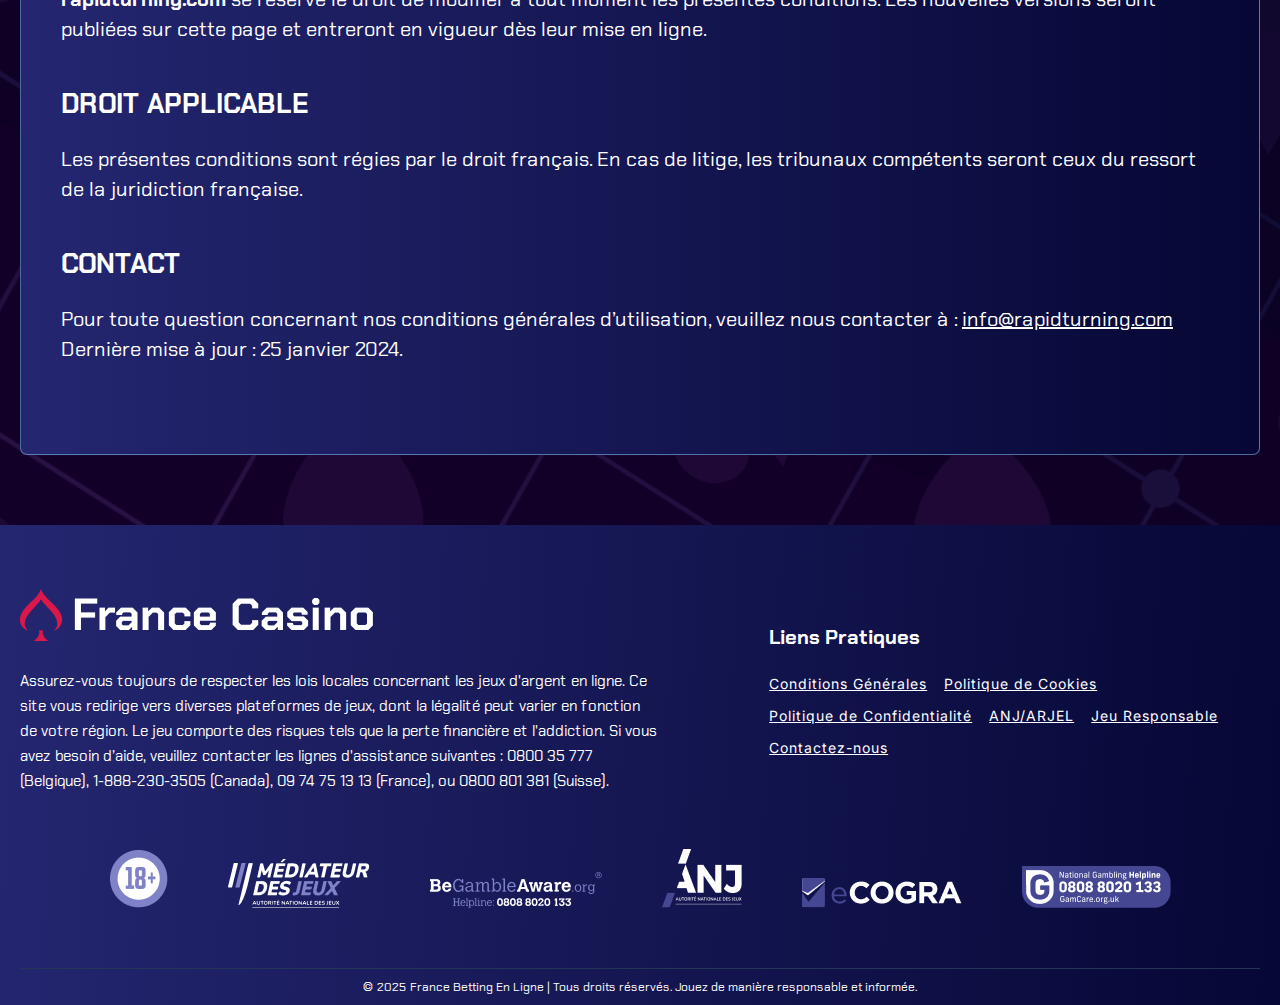
<file: termsandconditions.html>
<!DOCTYPE html>
<html lang="fr">
	<head>
        <meta charset="UTF-8">
        <meta http-equiv="X-UA-Compatible" content="IE=edge">
        <meta name="viewport" content="width=device-width, initial-scale=1, shrink-to-fit=no">
        <meta name="keywords" content="termes et conditions, jeux en ligne, betting en ligne, France Betting, conditions d'utilisation, règles de jeu, betting sécurisé">
        <meta name="description" content="Consultez les termes et conditions d'utilisation de France Betting. Découvrez nos règles et conditions pour une expérience de jeu en ligne sécurisée et responsable.">
        <meta name="author" content="France Betting">
        <meta name="designer" content="France Betting">
        <meta name="robots" content="index, follow">
        <meta name="language" content="fr">
        <meta property="og:title" content="Termes et Conditions | France Betting">
        <meta property="og:description" content="Lisez les termes et conditions d'utilisation de France Betting pour comprendre nos règles et les conditions de notre service de jeux en ligne.">
        <meta property="og:url" content="https://rapidturning.com/termsandconditions.html">
        <meta property="og:type" content="website">
        <meta property="og:image" content="https://rapidturning.com/img/og-image.jpg">
        <title>Termes et Conditions | France Betting</title>
        <link rel="shortcut icon" href="img/favicon.png" type="image/x-icon">
        <link rel="stylesheet" href="style.css" />
        <link rel="stylesheet" href="css/responsive.css" />
    </head>    
	<body>
		<section class="headertop-area">
			<div class="headertop-part">
			  <p><img src="img/img18+.png" alt="18+"> Réservé aux adultes | Accès à partir de 18 ans. Jouez de manière responsable.</p>
			</div>
		</section>
		<section class="mainarea">
			<header class="header-area1">
				<div class="container">
					<div class="header-part">
						<div class="header-logo">
							<a href="index.html"><img src="img/logo.png" alt="logo" /></a>
						</div>
					</div>
				</div>
			</header>
			<section class="innertext-area1">
                <div class="container">
                    <div class="innertext-heading">
                        <h2>Conditions Générales d’Utilisation</h2>
                    </div>
                    <div class="innertext-part">
                        <h3>Acceptation des conditions</h3>
                        <p>En accédant au site <strong>rapidturning.com</strong>, vous acceptez pleinement et sans réserve les présentes conditions générales d’utilisation. Si vous n’êtes pas en accord avec l’un de ces termes, vous devez immédiatement quitter le site.</p>
            
                        <h3>Accès au site</h3>
                        <p>Le site est réservé aux utilisateurs âgés de 18 ans ou plus. L’accès et l’utilisation du site sont strictement interdits aux mineurs. Il est de votre responsabilité de vérifier les lois locales en vigueur avant d’utiliser ce site.</p>
            
                        <h3>Services proposés</h3>
                        <p><strong>rapidturning.com</strong> propose des contenus informatifs sur les bettings en ligne, les paris sportifs, et autres jeux d’argent. Nous ne proposons aucun service de jeu ou de pari directement sur notre site.</p>
            
                        <h3>Responsabilité de l’utilisateur</h3>
                        <p>Vous êtes seul responsable de l’utilisation que vous faites du site. Vous vous engagez à ne pas l’utiliser à des fins illégales, frauduleuses ou nuisibles à des tiers.</p>
            
                        <h3>Propriété intellectuelle</h3>
                        <p>Tous les contenus du site (textes, images, logos, etc.) sont protégés par les lois relatives à la propriété intellectuelle. Toute reproduction ou utilisation non autorisée est strictement interdite sans notre accord écrit préalable.</p>
            
                        <h3>Liens externes</h3>
                        <p>Le site peut contenir des liens vers des sites tiers. <strong>rapidturning.com</strong> n’est pas responsable du contenu ou des pratiques de confidentialité de ces sites externes. Vous y accédez à vos propres risques.</p>
            
                        <h3>Limitation de responsabilité</h3>
                        <p>Nous ne garantissons pas l’exactitude ou la mise à jour constante des informations présentes sur le site. L’utilisateur reconnaît utiliser les informations disponibles sous sa propre responsabilité.</p>
            
                        <h3>Modifications</h3>
                        <p><strong>rapidturning.com</strong> se réserve le droit de modifier à tout moment les présentes conditions. Les nouvelles versions seront publiées sur cette page et entreront en vigueur dès leur mise en ligne.</p>
            
                        <h3>Droit applicable</h3>
                        <p>Les présentes conditions sont régies par le droit français. En cas de litige, les tribunaux compétents seront ceux du ressort de la juridiction française.</p>
            
                        <h3>Contact</h3>
                        <p>Pour toute question concernant nos conditions générales d’utilisation, veuillez nous contacter à : <a href="mailto:info@rapidturning.com">info@rapidturning.com</a><br>Dernière mise à jour : 25 janvier 2024.</p>
                    </div>
                </div>
            </section>
		</section>
		<footer class="footer-area">
			<div class="container">
				<div class="footer-part">
					
					<div class="interftrpart">
						<div class="interftr-left">
							<div class="footer-logo">
								<a href="index.html"><img src="img/footerlogo.png" alt="Logo France Betting" /></a>
							</div>
							<div class="footertext">
								<p>Assurez-vous toujours de respecter les lois locales concernant les jeux d'argent en ligne. Ce site vous redirige vers diverses plateformes de jeux, dont la légalité peut varier en fonction de votre région. Le jeu comporte des risques tels que la perte financière et l'addiction. Si vous avez besoin d’aide, veuillez contacter les lignes d'assistance suivantes : 0800 35 777 (Belgique), 1-888-230-3505 (Canada), 09 74 75 13 13 (France), ou 0800 801 381 (Suisse).</p>
							</div>
						</div>
						<div class="interftr-right">
							<div class="footer-nav">
								<h3>Liens Pratiques</h3>
								<ul>
									<li><a href="termsandconditions.html">Conditions Générales</a></li>
									<li><a href="cookiepolicy.html">Politique de Cookies</a></li>
									<li><a href="privacypolicy.html">Politique de Confidentialité</a></li>
									<li><a href="anj.html">ANJ/ARJEL</a></li>
									<li><a href="responsiblegamingpage.html">Jeu Responsable</a></li>
									<li><a href="mailto:info@rapidturning.com">Contactez-nous</a></li>
								</ul>
							</div>
						</div>
					</div>
					
					<div class="footerlogos">
						<ul>
							<li><a><img src="img/footerlogo1.png" alt="Logo Partenaire 1" /></a></li>
							<li><a href="https://mediateurdesjeuxenligne.fr/" target="_blank"><img src="img/footerlogo2.png" alt="Logo Partenaire 2" /></a></li>
							<li><a href="https://www.gambleaware.org/" target="_blank"><img src="img/footerlogo3.png" alt="Logo Partenaire 3" /></a></li>
							<li><a href="https://anj.fr/" target="_blank"><img src="img/footerlogo4.png" alt="Logo Partenaire 4" /></a></li>
							<li><a href="https://ecogra.org/" target="_blank"><img src="img/footerlogo5.png" alt="Logo Partenaire 5" /></a></li>
							<li><a href="https://www.gamcare.org.uk/" target="_blank"><img src="img/footerlogo6.png" alt="Logo Partenaire 6" /></a></li>
						</ul>
					</div>
					
					
					<div class="footer-nav footer-nav2">
						<h3>Ressources Importantes</h3>
						<ul>
							<li><a href="cookiepolicy.html">Politique de Cookies</a></li>
							<li><a href="privacypolicy.html">Politique de Confidentialité</a></li>
							<li><a href="anj.html">ANJ - Autorité des Jeux</a></li>
							<li><a href="responsiblegamingpage.html">Guide du Jeu Responsable</a></li>
						</ul>
					</div>
					
				</div>
				<div class="footer-copyright">
					<p>&copy; 2025 France Betting En Ligne | Tous droits réservés. Jouez de manière responsable et informée.</p>
				</div>
			</div>
		</footer>
		<script src="https://cdnjs.cloudflare.com/ajax/libs/jquery/3.7.1/jquery.js"></script>
		<script src="js/scripts.js"></script>
	</body>
</html>
</file>
<file: style.css>
@import url("https://fonts.googleapis.com/css2?family=Chakra+Petch:ital,wght@0,300;0,400;0,500;0,600;0,700;1,300;1,400;1,500;1,600;1,700&family=Inter:ital,opsz,wght@0,14..32,100..900;1,14..32,100..900&display=swap");

* {
  padding: 0;
  margin: 0;
}

body {
  font-family: "Chakra Petch", sans-serif;
  font-size: 16px;
  font-weight: 400;
  background: #fff;
  color: #333333;
}

a,
a:hover {
  text-decoration: none;
}

ul {
  list-style-type: none;
  padding: 0;
  margin: 0;
}

::selection {
  color: white;
  background: #db1849;
}

::-webkit-selection {
  color: white;
  background: #db1849;
}

::-moz-selection {
  color: white;
  background: #db1849;
}

.headertop-area {
  background-color: #db1849;
  padding: 5px 0;
}

.headertop-part p {
  font-family: "Inter", sans-serif;
  color: #fff;
  font-size: 14px;
  font-weight: 500;
  display: flex;
  justify-content: center;
  align-items: center;
}

.headertop-part p img {
  width: 25px;
  height: 24px;
  display: block;
  margin-right: 5px;
}

.mainarea {
  background-image: url("img/bg1.png");
  background-position: center;
  background-repeat: no-repeat;
  background-size: cover;
  padding: 0px 0;
}

.header-area {
  padding: 15px 0;
}

.header-logo img {
  max-width: 100%;
  display: block;
}

.hero-area {
  padding: 80px 0px;
}

.hero-part {
  width: 930px;
  display: block;
  margin: auto;
}

.hero-part h1 {
  color: #ffffff;
  font-size: 54px;
  font-weight: bold;
  line-height: 70px;
  margin: 0;
  padding-bottom: 15px;
  text-transform: uppercase;
  text-align: center;
}

.hero-part h1 span {
  color: #db1849;
}

.hero-part h5 {
  color: #ffffff;
  font-size: 18px;
  margin: 0;
  font-weight: 500;
  line-height: 30px;
  text-align: center;
  text-transform: capitalize;
}

.hero-part ul {
  padding: 0;
  margin: 0;
  list-style-type: none;
  text-align: center;
  padding-top: 35px;
}

.hero-part ul li {
  display: inline-block;
  margin: 0 19px;
}

.hero-part ul li img {
  max-width: 100%;
  display: block;
}

.hero-part ul li p {
  color: #fff;
  font-size: 15px;
  font-weight: 400;
  margin: 0;
  margin-left: 34px;
  margin-top: -21px;
}

.footer-area {
  background: linear-gradient(93.4deg, #242670 0.38%, #060735 100%);

  padding: 60px 0;
  padding-bottom: 0px;
}

.interftrpart {
  display: flex;
  gap: 110px;
  align-items: end;
}

.interftr-left {
  width: 56%;
}

.interftr-right {
  width: 43%;
}

.footer-logo {
  padding-bottom: 25px;
}

.footer-logo img {
  max-width: 100%;
  display: block;
}

.footertext p {
  color: #fff;
  font-size: 15px;
  font-weight: 400;
  line-height: 25px;
}

.footer-nav {
  padding-bottom: 25px;
}

.footer-nav h3 {
  color: #fff;
  font-size: 20px;
  font-weight: bold;
  margin: 0;
  line-height: 31px;
}

.footer-nav ul {
  padding: 0;
  margin: 0;
  list-style-type: none;
  padding-top: 20px;
}

.footer-nav ul li {
  display: inline-block;
  margin-right: 13px;
}

.footer-nav ul li:last-child {
  margin-right: 0px;
}

.footer-nav ul li span {
  color: #fff;
  font-size: 16px;
}

.footer-nav ul li a {
  font-family: "Inter", sans-serif;
  color: #fff;
  font-size: 14px;
  display: block;
  font-weight: 400;
  text-decoration: underline;
  transition: 0.2s all ease;
  letter-spacing: 1px;
  height: 30px;
}

.footer-nav ul li a:hover {
  color: #8082c8;
}

.footerlogos ul {
  padding: 0;
  margin: 0;
  list-style-type: none;
  text-align: center;
  padding-top: 55px;
  padding-bottom: 55px;
}

.footerlogos ul li {
  display: inline-block;
  margin: 0 28px;
}

.footerlogos ul li:first-child {
  margin-left: 0px;
}

.footerlogos ul li:last-child {
  margin-right: 0px;
}

.footerlogos ul li a img {
  max-width: 100%;
  display: block;
  margin: auto;
}

.footer-copyright {
  border-top: 1px solid #253555;
  padding: 10px 0;
}

.footer-copyright p {
  color: #fff;
  font-size: 12px;
  text-align: center;
  font-weight: 400;
}

.innertext-area {
  padding: 90px 0;
}

.innertext-part {
  background: linear-gradient(90deg, #242670 0%, #060735 100%);
  border-radius: 7px;
  padding: 50px 40px;
  border: 1px solid #86bbf58f;
}

.innertext-part h2 {
  color: #fff;
  font-size: 43px;
  line-height: 60px;
  margin: 0;
  padding-bottom: 42px;
  text-transform: uppercase;
}

.innertext-part h3 {
  color: #fff;
  font-size: 27px;
  font-weight: bold;
  text-transform: uppercase;
  margin: 0;
  line-height: 40px;
  padding-bottom: 20px;
}

.innertext-part p {
  color: #fff;
  font-size: 20px;
  margin: 0;
  padding-bottom: 40px;
  line-height: 30px;
  font-weight: 400;
}

.innertext-part p a {
  color: #fff;
  text-decoration: underline;
}

.freesping-area {
  padding: 0px 0;
}

.freespingpart {
  background: linear-gradient(90deg, #242670 0%, #060735 100%);
  border-radius: 10px;
  padding: 18px 35px;
  padding-left: 50px;
  display: flex;
  align-items: center;
  justify-content: space-between;
  height: 135px;
  box-sizing: border-box;
  position: relative;
  border: 1px solid #3d3f94;
  margin-bottom: 20px;
}

.freespingitem1 {
  width: 25%;
}

.freespingitem2 {
  display: flex;
  align-items: center;
  width: 40%;
}

.freespingitem3 {
  width: 15%;
}

.freespingitem4 {
  width: 20%;
}

.freespingtext1 {
  width: 55%;
}

.freespingtext2 {
  width: 45%;
}

.freespinglogos img {
  max-width: 100%;
  display: block;
}

.freespingtext1 h3 {
  color: #fff;
  font-size: 25px;
  text-transform: uppercase;
  font-weight: bold;
  margin: 0;
  line-height: 40px;
  letter-spacing: 1px;
}

.freespingtext1 h3 span {
  color: #f44571;
}

.freespingtext1 p {
  color: #fff;
  font-size: 16px;
  font-weight: 500;
  margin: 0;
  line-height: 28px;
  letter-spacing: 1px;
}

.freespingtext1 p span {
  color: #f44571;
}

.freespingtext2 h3 {
  color: #fff;
  font-size: 21px;
  text-transform: uppercase;
  font-weight: bold;
  margin: 0;
  line-height: 40px;
  text-align: center;
}

.freespingtext2 img {
  max-width: 100%;
  display: block;
  margin: auto;
}

.freespingitem3 h3 {
  color: #ffffff;
  font-size: 40px;
  font-weight: 800;
  margin: 0;
  line-height: 35px;
  text-align: center;
}

.freespingitem3 p {
  color: #fff;
  font-size: 16px;
  font-weight: bold;
  text-align: center;
  text-transform: uppercase;
  margin: 0;
  padding-top: 5px;
}

.freespingitem4 a {
  color: #ffffff;
  font-size: 22px;
  font-weight: bold;
  width: 225px;
  height: 53px;
  display: block;
  line-height: 53px;
  text-align: center;
  border-radius: 35px;
  margin: auto;
  margin-right: 0px;
  background-color: #db1849;
  transition: 0.3s all ease;
}

.freespingitem4 a:hover {
  background: #fff;
  color: #000;
}

.offerpart {
  position: absolute;
  left: -9px;
  top: 5px;
}

.innteroffer {
  width: 109px;
  height: 33px;
  position: relative;
}

.innteroffer p {
  color: #fff;
  font-size: 13px;
  font-weight: bold;
  margin: 0;
  text-transform: uppercase;
  position: absolute;
  bottom: 5px;
  left: 12px;
}

.offerpart img {
  width: 109px;
  height: 33px;
}

.freespingrg-part {
  display: none;
}

.innertext-area1 {
  padding: 70px 0;
}
.header-area1 {
  padding: 15px 0;
}

.innertext-heading {
  padding: 0px 0;
  padding-bottom: 95px;
}

.innertext-heading h2 {
  color: #fff;
  font-size: 60px;
  text-align: center;
  text-transform: uppercase;
  font-weight: bold;
  margin: 0;
}

.innertext-part h5 {
  color: #fff;
  font-size: 20px;
  font-weight: 400;
  margin: 0;
  line-height: 35px;
  padding-bottom: 0px;
}

.innertext-part ul {
  padding: 0;
  margin: 0;
  list-style-type: none;
  padding-left: 10px;
  padding-bottom: 38px;
  padding-top: 8px;
}

.innertext-part ul li {
  display: block;
  padding-bottom: 7px;
}

.innertext-part ul li span {
  width: 5px;
  height: 5px;
  background-color: #fff;
  display: inline-block;
  border-radius: 8px;
}

.innertext-part ul li h6 {
  color: #fff;
  font-size: 20px;
  font-weight: 400;
  margin: 0;
  padding-left: 16px;
  line-height: 30px;
  margin-top: -23px;
}

.innertext-part ul li h6 a {
  text-decoration: underline;
  color: #fff;
}

.footer-nav2 {
  display: none;
}

.container {
  max-width: 1240px;
  display: block;
  margin: auto;
  padding: 0 15px;
}
</file>
<file: css/responsive.css>
@media screen and (min-width: 1240px) and (max-width: 30000px) {
}

@media screen and (min-width: 1200px) and (max-width: 1239px) {
  .container {
    padding: 0 30px;
  }

  .interftrpart {
    gap: 60px;
  }

  .footer-nav ul li {
    margin-right: 8px;
  }

  .footer-nav ul li a {
    font-size: 13px;
  }

  .footer-logo img {
    max-width: 51%;
    display: block;
  }
}

@media screen and (min-width: 992px) and (max-width: 1199px) {
  .container {
    padding: 0 30px;
  }

  .freespingpart {
    padding: 17px 25px;
    padding-left: 30px;
  }

  .freespingitem4 a {
    font-size: 18px;
    width: 155px;
    height: 46px;
    line-height: 46px;
    margin: auto;
    margin-right: 0px;
  }

  .freespingitem3 h3 {
    font-size: 26px;
  }

  .footerlogos ul li {
    display: inline-block;
    margin: 0 15px;
  }

  .innertext-heading h2 {
    font-size: 55px;
  }

  .innertext-heading {
    padding: 15px 0;
    padding-bottom: 57px;
  }

  .interftrpart {
    display: block;
  }

  .interftr-left {
    width: 100%;
    margin-bottom: 40px;
  }

  .footertext p {
    font-size: 15px;
    line-height: 28px;
    text-align: center;
  }

  .footer-logo img {
    max-width: 100%;
    display: block;
    margin: auto;
  }

  .interftr-right {
    width: 100%;
  }

  .footer-nav ul {
    padding-top: 20px;
    text-align: center;
  }

  .footer-nav ul li {
    display: inline-block;
    margin-right: 0px;
    padding: 0 8px;
  }

  .footer-nav h3 {
    font-size: 20px;
    line-height: 31px;
    text-align: center;
  }

  .freespinglogos img {
    max-width: 70%;
    display: block;
  }

  .freespingtext1 h3 {
    font-size: 20px;
  }

  .freespingtext1 p {
    font-size: 13px;
  }

  .freespingtext2 h3 {
    font-size: 18px;
  }

  .freespingtext2 img {
    max-width: 64%;
    display: block;
    margin: auto;
  }
}

@media screen and (min-width: 768px) and (max-width: 991px) {
  .container {
    padding: 0 30px;
  }

  .hero-part {
    width: 100%;
  }

  .hero-part h1 {
    font-size: 60px;
    line-height: 75px;
    padding-bottom: 15px;
  }

  .freesping-area {
    padding: 30px 0;
    padding-top: 40px;
  }

  .freespingpart {
    padding: 18px 15px;
    padding-left: 15px;
    padding-top: 45px;
    display: block;
    height: initial;
    position: relative;
  }

  .hero-area {
    padding: 110px 0px;
    padding-top: 80px;
  }

  .freespingitem1 {
    width: 100%;
    display: flex;
    gap: 20px;
  }

  .freespinglogos {
    width: 60%;
  }

  .freespingrg-part {
    display: block;
    width: 40%;
  }
  .freespingitem3 {
    width: 100%;
    display: grid;
    justify-content: right;
  }

  .sppingrt {
    display: none;
  }

  .freespingitem2 {
    width: 100%;
    margin-bottom: 18px;
    margin-top: 16px;
  }

  .freespingitem3 h3 {
    line-height: 20px;
    text-align: center;
  }

  .freespingitem3 h3 sub {
    position: relative;
    bottom: 7px;
  }

  .freespingitem3 img {
    max-width: inherit;
    display: block;
    margin: auto;
  }

  .freespingitem4 a {
    width: 100%;
    height: 42px;
    display: block;
    line-height: 42px;
    border-radius: 35px;
    margin: auto;
    margin-right: 0px;
  }

  .freespingitem4 {
    width: 100%;
  }

  .freespingtext2 h3 {
    margin: 0;
    line-height: 30px;
    text-align: right;
  }

  .freespingtext1 p {
    font-weight: 500;
    margin: 0;
  }

  .innertext-part h2 br {
    display: none;
  }

  .innertext-part h2 {
    font-size: 32px;
    line-height: 46px;
    margin: 0;
    padding-bottom: 25px;
    text-transform: uppercase;
  }

  .footer-nav ul li a {
    font-size: 15px;
  }

  .footerlogos ul li {
    display: inline-block;
    margin: 0 8px;
  }

  .footerlogos ul li a img {
    margin: auto;
    height: 32px;
  }

  .faq-heading h2 {
    font-size: 45px;
    line-height: 50px;
  }

  .innertext-heading h2 {
    font-size: 45px;
  }

  .innertext-heading {
    padding: 10px 0;
    padding-bottom: 40px;
  }

  .innertext-area1 {
    padding: 60px 0;
  }

  .freespingtext2 img {
    margin-right: 0;
  }

  .interftrpart {
    display: block;
  }

  .interftr-left {
    width: 100%;
    margin-bottom: 40px;
  }

  .footertext p {
    font-size: 15px;
    line-height: 28px;
    text-align: center;
  }

  .footer-logo img {
    max-width: 100%;
    display: block;
    margin: auto;
  }

  .interftr-right {
    width: 100%;
  }

  .footer-nav ul {
    padding-top: 20px;
    text-align: center;
  }

  .footer-nav ul li {
    display: inline-block;
    margin-right: 0px;
    padding: 0 8px;
  }

  .footer-nav h3 {
    font-size: 20px;
    line-height: 31px;
    text-align: center;
  }
}

@media screen and (max-width: 767px) {
  .headertop-area {
    padding: 5px 10px;
  }

  .headertop-part p {
    font-size: 11px;
    font-weight: 500;
  }

  .headertop-part p img {
    width: 20px;
    height: 20px;
  }

  .header-logo img {
    max-width: initial;
    display: block;
    width: 210px;
    height: 37px;
  }

  .hero-part {
    width: 100%;
  }

  .hero-part h1 {
    font-size: 28px;
    font-weight: bold;
    line-height: 38px;
    margin: 0;
    padding-bottom: 8px;
  }

  .hero-part h5 {
    font-size: 15px;
    font-weight: 500;
    line-height: 26px;
  }

  .hero-part p {
    font-size: 15px;
  }

  .hero-part a {
    font-size: 16px;
    width: 175px;
    height: 42px;
    line-height: 42px;
  }

  .hero-area {
    padding: 15px 0px;
    padding-top: 30px;
  }

  .freesping-area {
    padding: 0px 0;
    padding-top: 30px;
  }

  .freespingpart {
    padding: 18px 15px;
    padding-left: 15px;
    padding-top: 45px;
    display: block;
    height: initial;
    position: relative;
    border-radius: 5px;
  }

  .freespingitem1 {
    width: 100%;
    display: flex;
    gap: 20px;
  }

  .freespinglogos {
    width: 60%;
  }

  .freespingrg-part {
    display: block;
    width: 40%;
  }
  .freespingitem3 {
    width: 100%;
    display: grid;
    justify-content: right;
  }

  .sppingrt {
    display: none;
  }

  .freespingitem2 {
    width: 100%;
    margin-bottom: 18px;
    margin-top: 16px;
    display: block;
  }

  .freespingitem3 h3 {
    font-size: 30px;
    line-height: 20px;
    text-align: center;
  }

  .freespingitem3 h3 sub {
    font-size: 15px;
    position: relative;
    bottom: 7px;
  }

  .freespingitem3 img {
    max-width: inherit;
    display: block;
    margin: auto;
    width: 68px;
  }

  .freespingitem4 a {
    font-size: 16px;
    width: 100%;
    height: 42px;
    display: block;
    line-height: 42px;
    border-radius: 35px;
    margin: auto;
    margin-right: 0px;
  }

  .freespingitem4 {
    width: 100%;
  }

  .freespingtext2 h3 {
    font-size: 14px;
    margin: 0;
    line-height: 30px;
    text-align: center;
  }

  .freespingtext1 h3 {
    font-size: 26px;
    line-height: 34px;
    text-align: center;
  }

  .freespingtext1 p {
    font-size: 13px;
    font-weight: 500;
    margin: 0;
    line-height: 27px;
    text-align: center;
  }

  .innertext-area {
    padding: 30px 0;
  }

  .innertext-part {
    border-radius: 7px;
    padding: 35px 20px;
  }

  .innertext-part h2 {
    font-size: 26px;
    line-height: 40px;
    padding-bottom: 10px;
  }

  .innertext-part p {
    font-size: 14px;
    margin: 0;
    padding-bottom: 25px;
    line-height: 23px;
  }

  .innertext-part h3 {
    font-size: 17px;
    line-height: 30px;
    padding-bottom: 6px;
  }

  .innertext-part h4 {
    font-size: 16px;
    margin: 0;
    line-height: 30px;
    padding-bottom: 6px;
  }

  .footer-logo img {
    max-width: initial;
    display: block;
    margin: auto;
    width: 210px;
  }

  .footer-copyright {
    padding: 10px 5px;
  }

  .footer-copyright p {
    font-size: 10px;
    text-align: center;
    font-weight: 400;
    line-height: 21px;
  }

  .footer-nav h3 {
    font-size: 18px;
    text-align: center;
    line-height: 28px;
  }

  .footer-nav ul {
    text-align: center;
    padding-top: 18px;
  }

  .footer-nav ul li a {
    font-size: 14px;
  }

  .footer-nav ul li {
    display: block;
    margin: 0 0px;
    padding-bottom: 20px;
  }

  .footer-nav ul li span {
    display: none;
  }

  .footerlogos ul {
    padding-top: 20px;
    padding-bottom: 45px;
    display: grid;
    grid-template-columns: repeat(2, 1fr);
    grid-column-gap: 0px;
    align-items: center;
    justify-content: space-around;
    grid-row-gap: 38px;
  }

  .footertext p {
    font-size: 14px;
    font-weight: 400;
    line-height: 26px;
    padding-bottom: 30px;
    text-align: center;
  }

  .innertext-part h5 {
    font-size: 14px;
    line-height: 24px;
    padding-bottom: 0px;
  }

  .innertext-part ul li h6 {
    font-size: 14px;
    font-weight: 400;
    padding-left: 13px;
    line-height: 20px;
    margin-top: -17px;
  }

  .innertext-part ul li span {
    width: 4px;
    height: 4px;
  }

  .innertext-heading h2 {
    font-size: 25px;
    line-height: 35px;
  }

  .innertext-heading {
    padding: 10px 0;
    padding-bottom: 30px;
  }

  .innertext-area1 {
    padding: 40px 0;
  }

  .interftrpart {
    display: block;
    gap: 0px;
  }

  .interftr-left {
    width: 100%;
  }

  .interftr-right {
    width: 100%;
    display: none;
  }

  .footer-nav2 {
    display: block;
  }

  .freespingtext2 {
    width: 100%;
    padding-bottom: 12px;
  }

  .freespingtext1 {
    width: 100%;
    padding-bottom: 15px;
  }

  .hero-part ul {
    padding-top: 20px;
    display: flex;
    align-items: center;
    justify-content: center;
    text-align: left;
    width: 100%;
    margin: auto;
    flex-wrap: wrap;
    gap: 16px;
  }

  .freespinglogos img {
    max-width: 100%;
    display: block;
    width: 155px;
  }

  .offerpart {
    position: absolute;
    left: -9px;
    top: -1px;
  }

  .hero-part ul li {
    margin: 0 0px;
  }

  .hero-part ul li p {
    font-size: 13px;
    margin-left: 33px;
    margin-top: -21px;
  }

  .hero-part ul li img {
    max-width: 100%;
    display: block;
    height: 23px;
  }

  .innertext-part ul {
    padding-bottom: 25px;
  }

  .innertext-part p br {
    display: none;
  }
}
</file>
